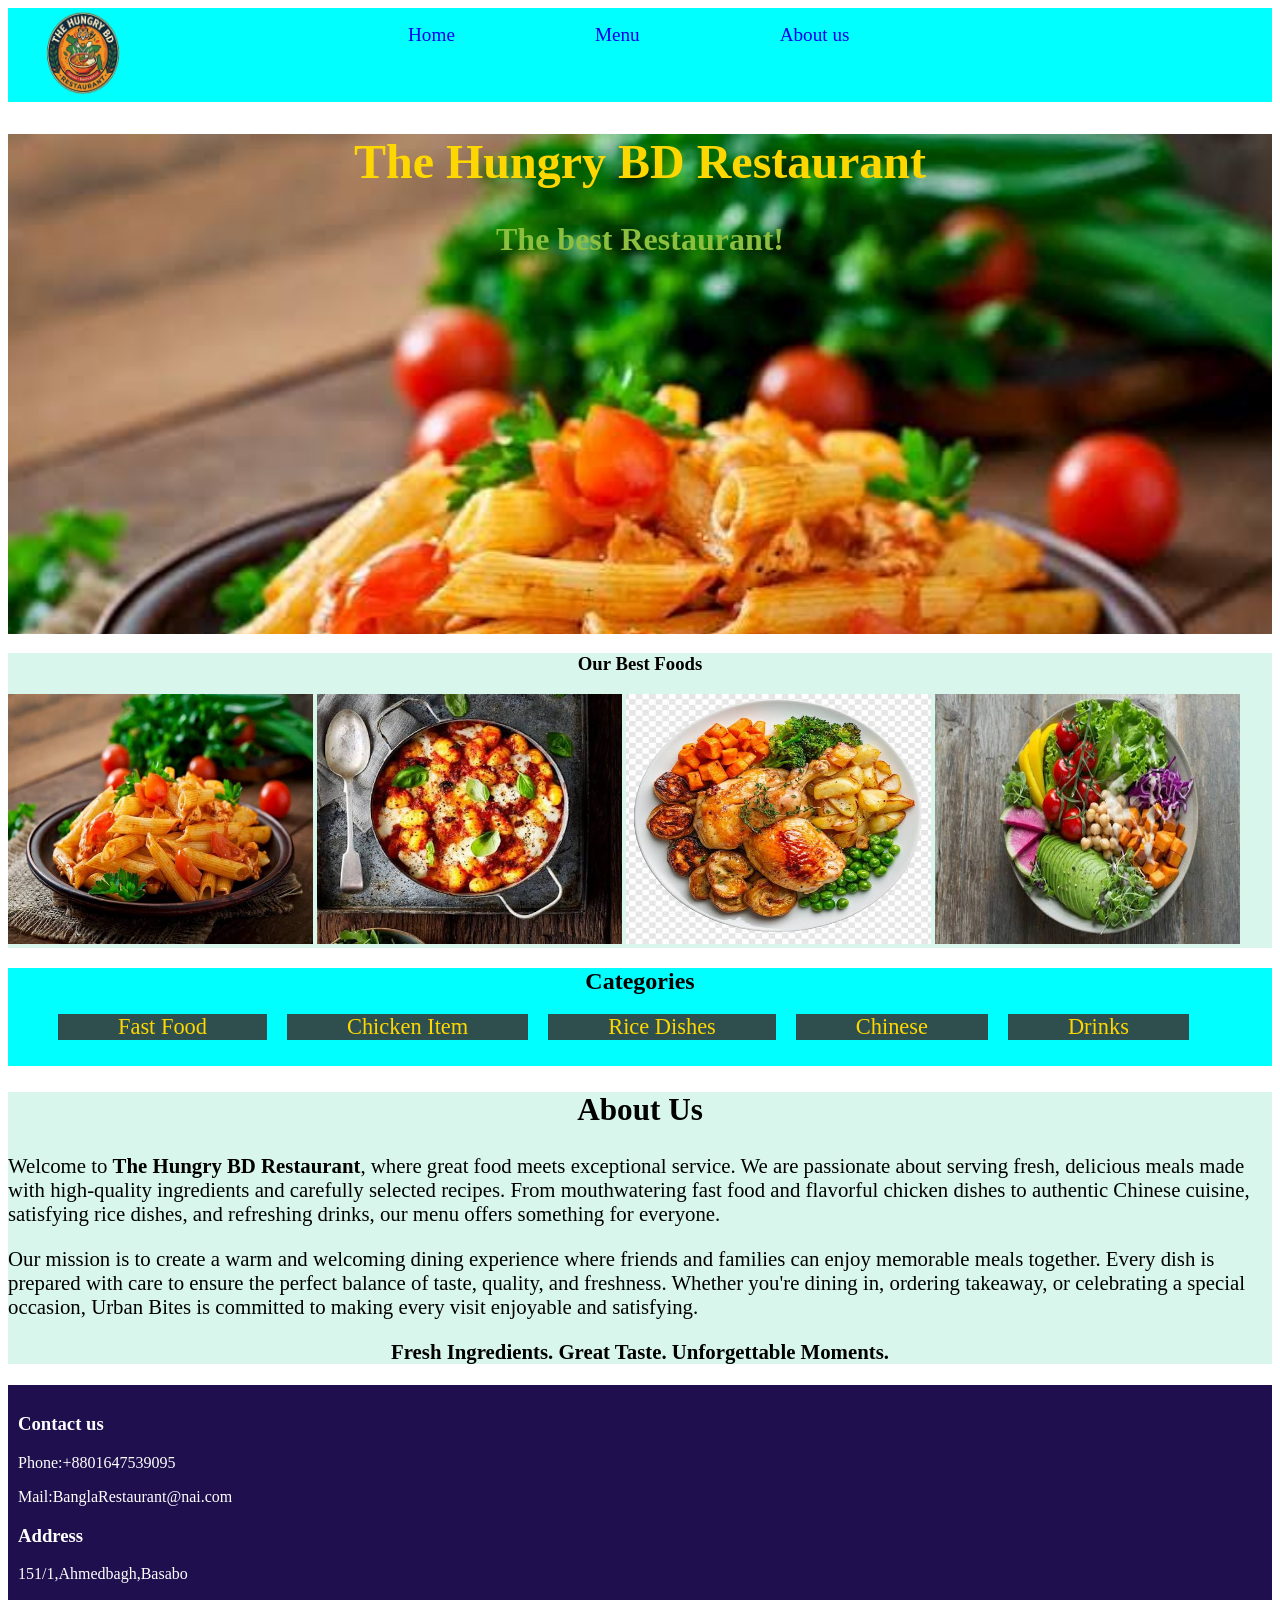
<file: index.html>
<!DOCTYPE html>
<html lang="en">
<head>
    <meta charset="UTF-8">
    <meta name="viewport" content="width=device-width, initial-scale=1.0">
    <title>The Hungry BD Restaurant</title>
    <link rel="stylesheet" href="style/styles.css">
    <link rel="stylesheet" href="style/nav.css">
    
</head>
<body>
    <nav>
        <div class="logo">
            <a href="index.html"><img src="Media/logo3.png" alt="Logo" width="150px" height="90px"></a>
        </div>
        <ul>
            <li><a href="index.html">Home</a></li>
            <li><a href="Menu.html">Menu</a></li>
            <li><a href="about.html">About us</a></li>
        </ul>
    </nav>
    <header id="header">
        <h1>The Hungry BD Restaurant</h1>
        <h3 style="text-align: center;">The best Restaurant!</h3>
    </header>
    <main>
        

        <section id="bestfood">
            <h3 style="text-align: center;">Our Best Foods</h3>
            <img src="Media/images.jpg" alt="" width="305" height="250">
            <img src="Media/images (1).jpg" alt="" width="305" height="250">
            <img src="Media/images1.jpg" alt="" width="305" height="250">
            <img src="Media/images2.jpg" alt="" width="305" height="250">
        </section>
        <section class="cat" style="background-color: aqua; padding:0px 10px 10px 10px;">
            <h1 style="text-align: center;">Categories</h1>
            <div class="cate">
                <ul>
                    <!-- <li><form action="fastfood.html" target="_self">
                        <input type="submit" value="Fast">
                    </form></li> -->
                    <li><a href="fastfood.html" class="btn">Fast Food</a></li>
                    <li><a href="chicken.html" class="btn">Chicken Item</a></li>
                    <li><a href="rice.html" class="btn">Rice Dishes</a></li>
                    <li><a href="chinese.html" class="btn">Chinese</a></li>
                    <li><a href="drinks.html" class="btn">Drinks</a></li>
                </ul>
            </div>
        </section>
        <section class="about">
            <h1>About Us</h1>
            <p>
                Welcome to <strong>The Hungry BD Restaurant</strong>, where great food meets exceptional service. We are passionate about serving fresh, delicious meals made with high-quality ingredients and carefully selected recipes. From mouthwatering fast food and flavorful chicken dishes to authentic Chinese cuisine, satisfying rice dishes, and refreshing drinks, our menu offers something for everyone.
            </p>
            <p>
                Our mission is to create a warm and welcoming dining experience where friends and families can enjoy memorable meals together. Every dish is prepared with care to ensure the perfect balance of taste, quality, and freshness. Whether you're dining in, ordering takeaway, or celebrating a special occasion, Urban Bites is committed to making every visit enjoyable and satisfying.
            </p>
            <p class="center">
                <strong>Fresh Ingredients. Great Taste. Unforgettable Moments.</strong>
            </p>
        </section>
    </main>
    <footer>
        <h3>Contact us</h3>
        <p>Phone:+8801647539095</p>
        <p>Mail:BanglaRestaurant@nai.com</p>
        <h3>Address</h3>
        <p>151/1,Ahmedbagh,Basabo</p>
    </footer>
    
</body>
</html>
</file>
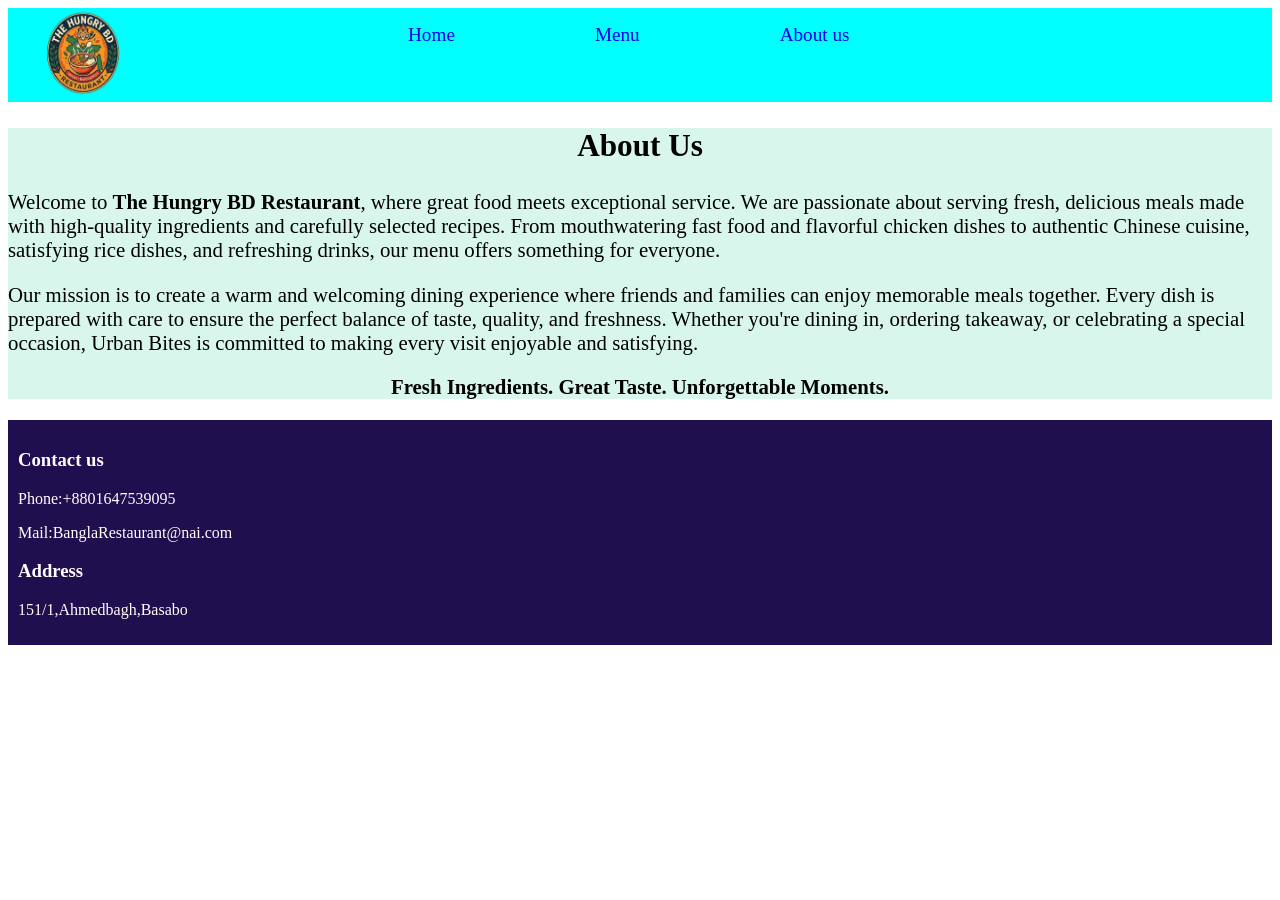
<file: about.html>
<!DOCTYPE html>
<html lang="en">
<head>
    <meta charset="UTF-8">
    <meta name="viewport" content="width=device-width, initial-scale=1.0">
    <title>Restaurant Management System</title>
    <link rel="stylesheet" href="style/styles.css">
    <link rel="stylesheet" href="style/nav.css">
    
</head>
<body>
    <nav>
        <div class="logo">
            <a href="index.html"><img src="Media/logo3.png" alt="Logo" width="150px" height="90px"></a>
        </div>
        <ul>
            <li><a href="index.html">Home</a></li>
            <li><a href="Menu.html">Menu</a></li>
            <li><a href="about.html">About us</a></li>
        </ul>
    </nav>
    <main>
        <section class="about">
            <h1>About Us</h1>
            <p>
                Welcome to <strong>The Hungry BD Restaurant</strong>, where great food meets exceptional service. We are passionate about serving fresh, delicious meals made with high-quality ingredients and carefully selected recipes. From mouthwatering fast food and flavorful chicken dishes to authentic Chinese cuisine, satisfying rice dishes, and refreshing drinks, our menu offers something for everyone.
            </p>
            <p>
                Our mission is to create a warm and welcoming dining experience where friends and families can enjoy memorable meals together. Every dish is prepared with care to ensure the perfect balance of taste, quality, and freshness. Whether you're dining in, ordering takeaway, or celebrating a special occasion, Urban Bites is committed to making every visit enjoyable and satisfying.
            </p>
            <p class="center">
                <strong>Fresh Ingredients. Great Taste. Unforgettable Moments.</strong>
            </p>
        </section>
    </main>
    <footer>
        <h3>Contact us</h3>
        <p>Phone:+8801647539095</p>
        <p>Mail:BanglaRestaurant@nai.com</p>
        <h3>Address</h3>
        <p>151/1,Ahmedbagh,Basabo</p>
    </footer>
    
</body>
</html>
</file>
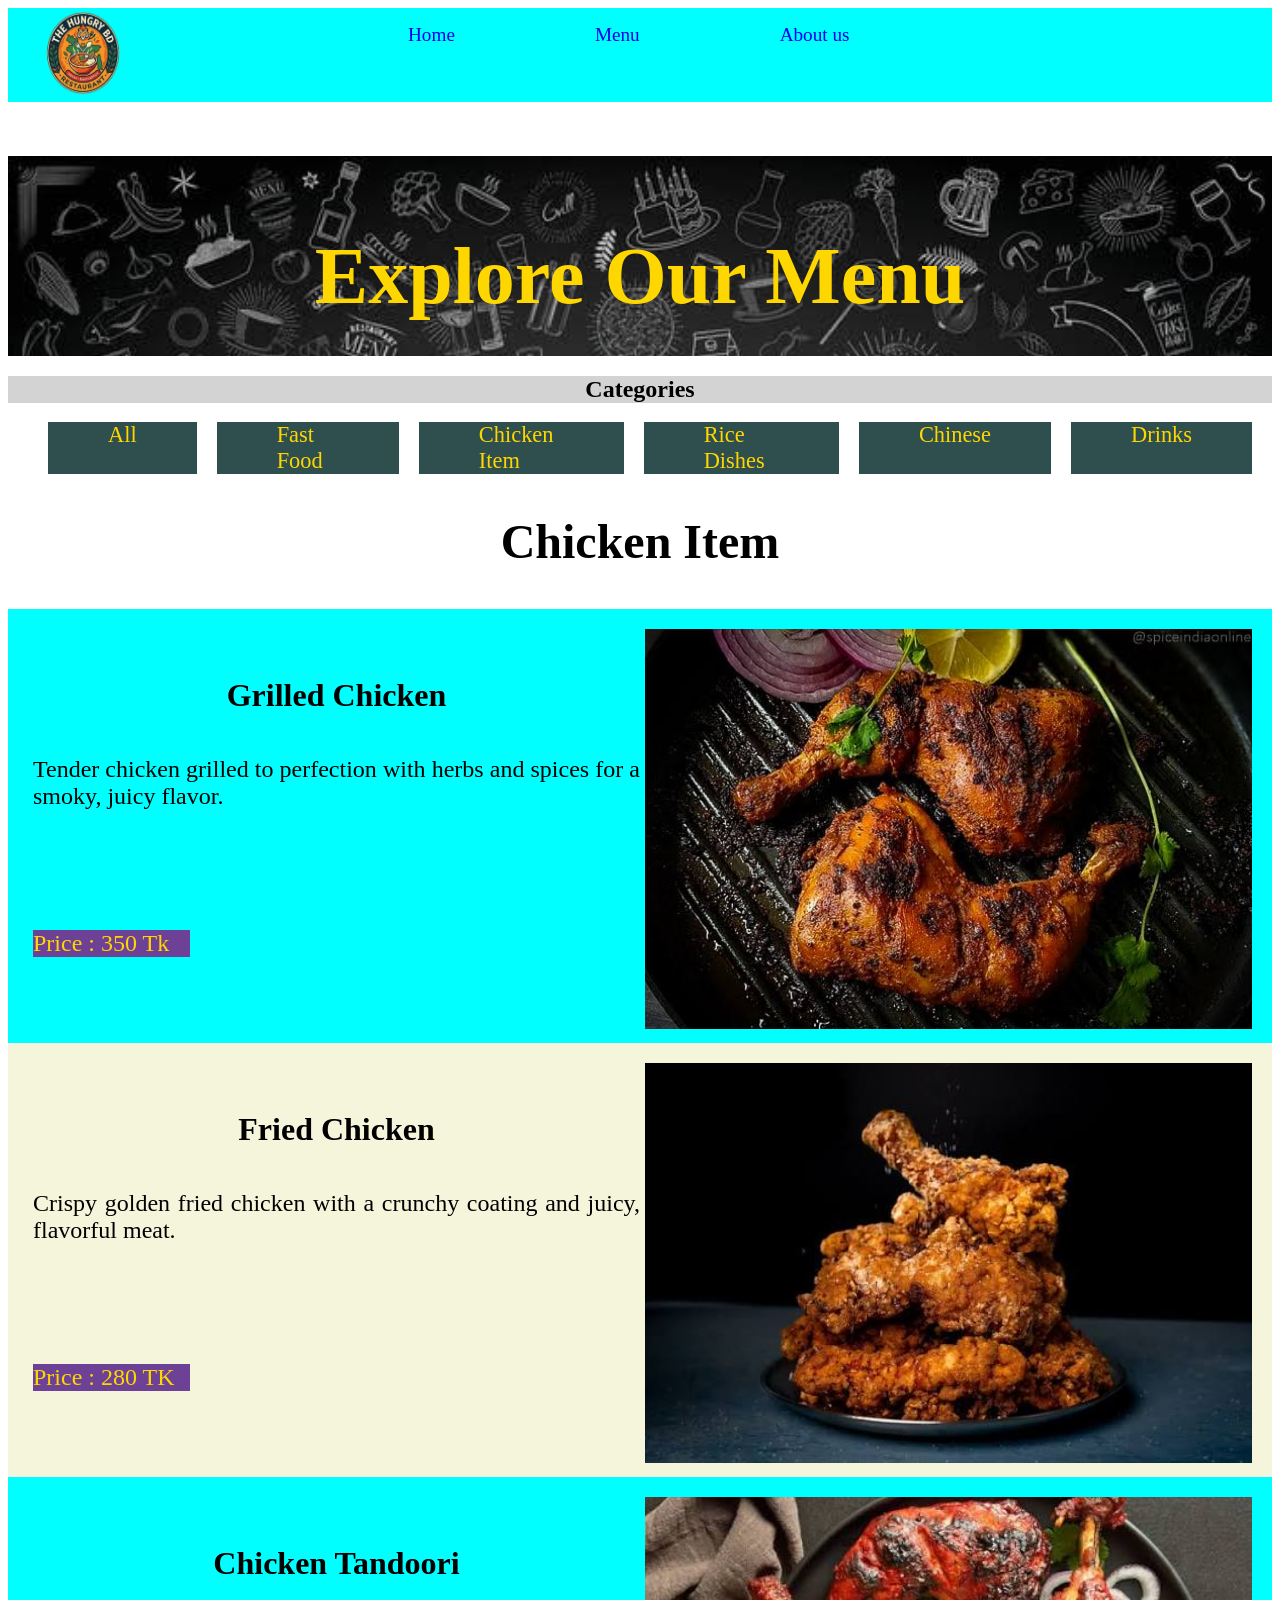
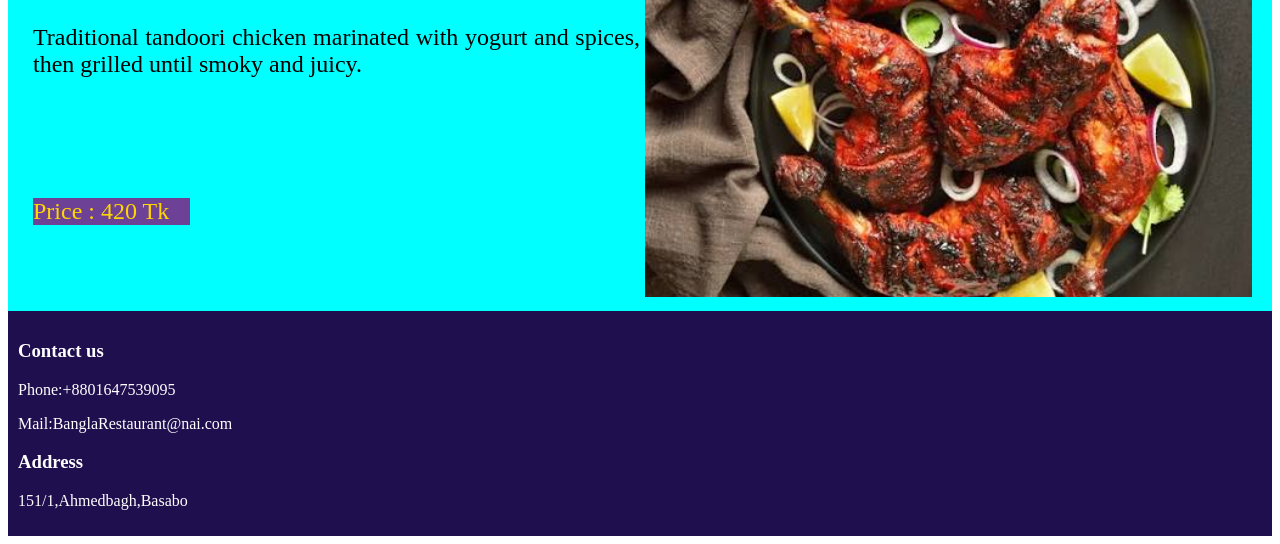
<file: chicken.html>
<!DOCTYPE html>
<html lang="en">
<head>
    <meta charset="UTF-8">
    <meta name="viewport" content="width=device-width, initial-scale=1.0">
    <title>Fast Food</title>
    <link rel="stylesheet" href="style/nav.css">
    <link rel="stylesheet" href="style/styles.css">
</head>
<body>
    <nav>
        <div class="logo">
            <a href="index.html"><img src="Media/logo3.png" alt="Logo" width="150px" height="90px"></a>
        </div>
        <ul>
            <li><a href="index.html">Home</a></li>
            <li><a href="Menu.html">Menu</a></li>
            <li><a href="about.html">About us</a></li>
        </ul>
    </nav>
    <header class="menuH">
        <h1 style="text-align: center;">Explore Our Menu</h1>
    </header>
    <main>
        <section class="cat">
            <h2>Categories</h2>
            <div class="cate">
                <ul>
                    <!-- <li><form action="fastfood.html" target="_self">
                        <input type="button" value="Fast">
                    </form></li> -->
                    <li><a href="Menu.html" class="btn">All</a></li>
                    <li><a href="fastfood.html" class="btn">Fast Food</a></li>
                    <li><a href="chicken.html" class="btn">Chicken Item</a></li>
                    <li><a href="rice.html" class="btn">Rice Dishes</a></li>
                    <li><a href="chinese.html" class="btn">Chinese</a></li>
                    <li><a href="drinks.html" class="btn">Drinks</a></li>
                </ul>
            </div>
        </section>
        
        <section>
            <h2 class="ff">Chicken Item</h2>
        </section>
        <section class="p1">
            <div class="pd1">
                <h4>Grilled Chicken</h4>
                <p>Tender chicken grilled to perfection with herbs and spices for a smoky, juicy flavor.</p>
                <p class="pp">Price : 350 Tk</p>
            </div>
            <div class="pdi">
                <img src="Media/Grilled Chicken.jpg" alt="Grilled Chicken" width="30%" height="200px">
            </div>
        </section>
        <section class="b1">
            <div class="pd1">
                <h4>Fried Chicken</h4>
                <p>Crispy golden fried chicken with a crunchy coating and juicy, flavorful meat.</p>
                <p class="pp">Price : 280 TK</p>
            </div>
            <div class="pdi">
                <img src="Media/Fried Chicken.jpg" alt="Fried Chicken" width="30%" height="200px">
            </div>
        </section>
        <section class="p1">
            <div class="pd1">
                <h4>Chicken Tandoori</h4>
                <p>Traditional tandoori chicken marinated with yogurt and spices, then grilled until smoky and juicy.</p>
                <p class="pp">Price : 420 Tk</p>
            </div>
            <div class="pdi">
                <img src="Media/Chicken Tandoori.jpg" alt="Chicken Tandoori" width="30%" height="200px">
            </div>
        </section>
        
    </main>
    <footer>
        <h3>Contact us</h3>
        <p>Phone:+8801647539095</p>
        <p>Mail:BanglaRestaurant@nai.com</p>
        <h3>Address</h3>
        <p>151/1,Ahmedbagh,Basabo</p>
    </footer>
    
</body>
</html>
</file>
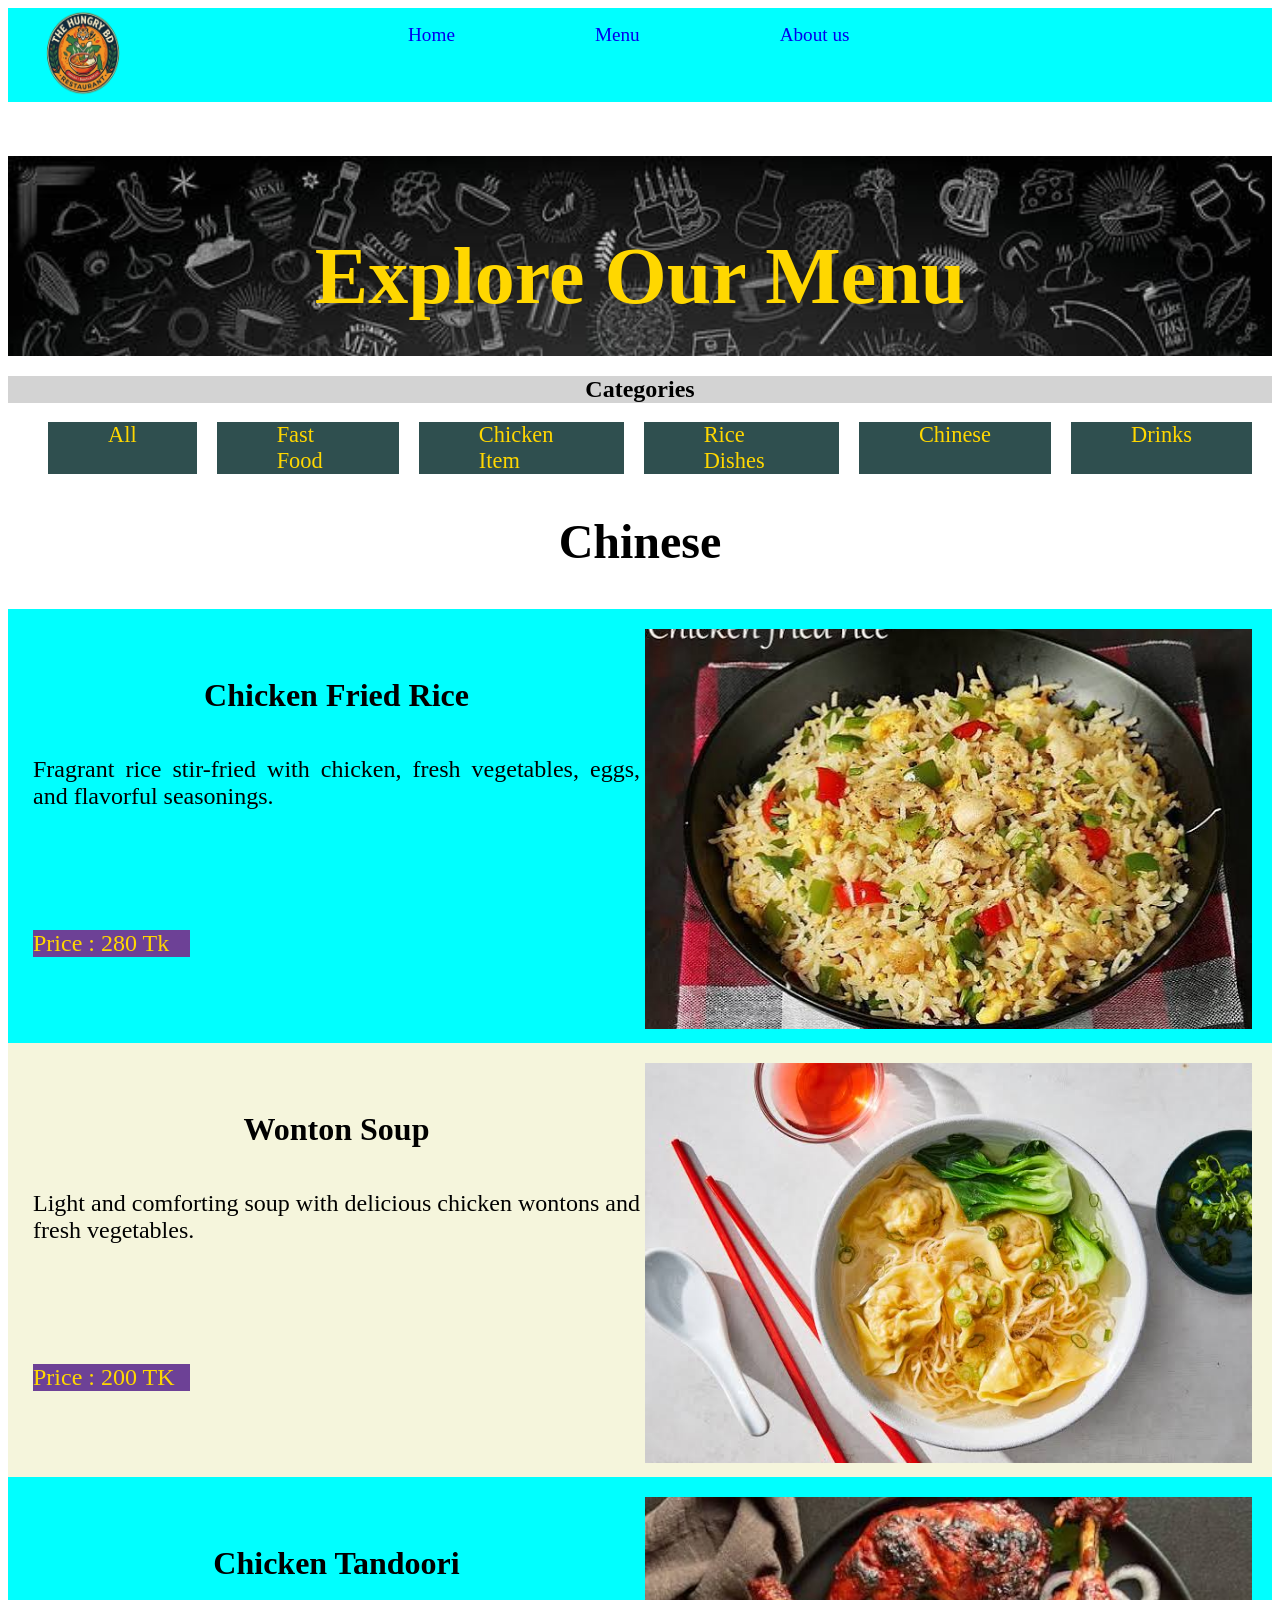
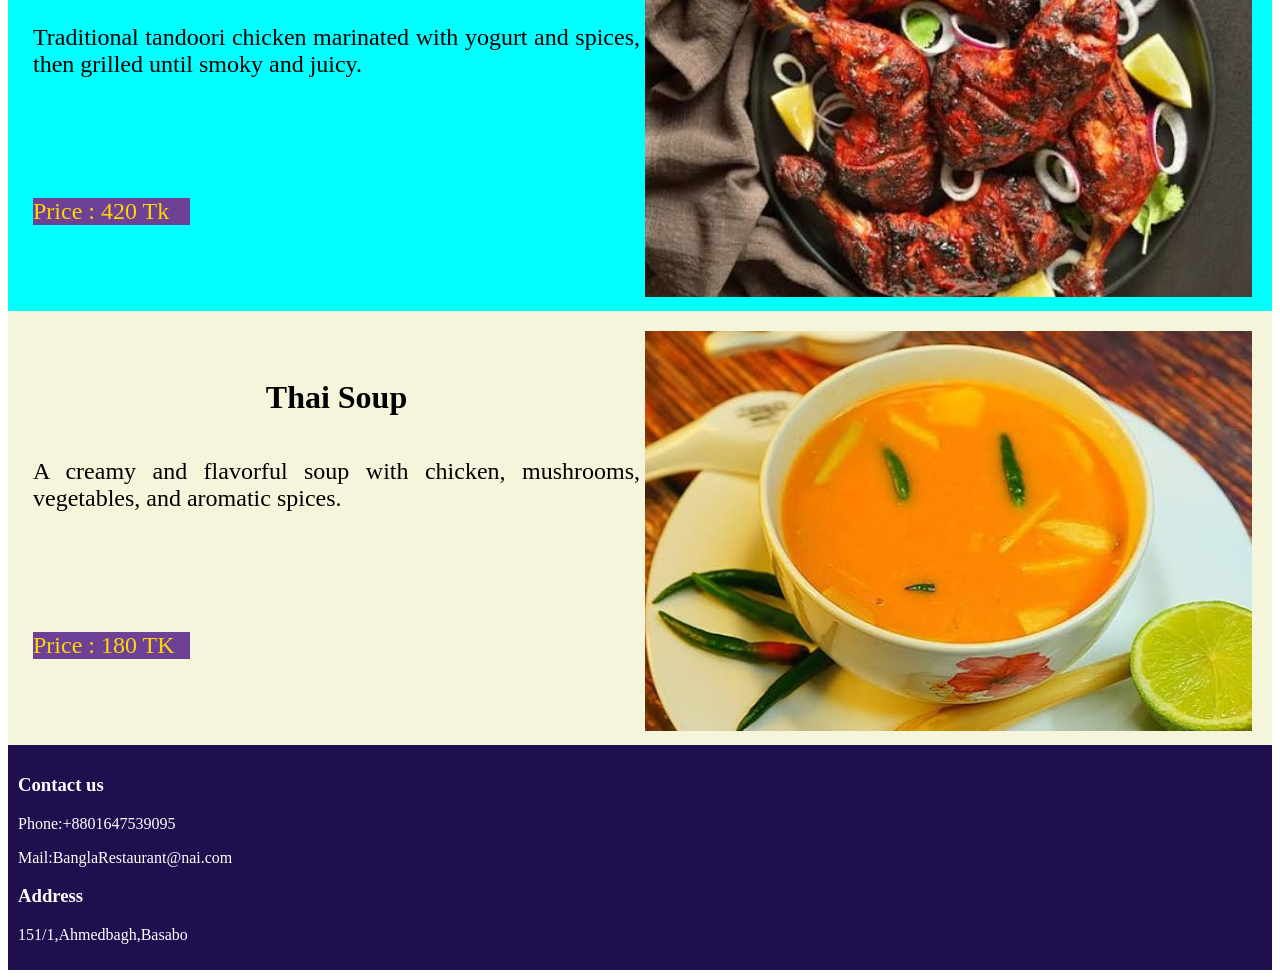
<file: chinese.html>
<!DOCTYPE html>
<html lang="en">
<head>
    <meta charset="UTF-8">
    <meta name="viewport" content="width=device-width, initial-scale=1.0">
    <title>Fast Food</title>
    <link rel="stylesheet" href="style/nav.css">
    <link rel="stylesheet" href="style/styles.css">
</head>
<body>
    <nav>
        <div class="logo">
            <a href="index.html"><img src="Media/logo3.png" alt="Logo" width="150px" height="90px"></a>
        </div>
        <ul>
            <li><a href="index.html">Home</a></li>
            <li><a href="Menu.html">Menu</a></li>
            <li><a href="about.html">About us</a></li>
        </ul>
    </nav>
    <header class="menuH">
        <h1 style="text-align: center;">Explore Our Menu</h1>
    </header>
    <main>
        <section class="cat">
            <h2>Categories</h2>
            <div class="cate">
                <ul>
                    <!-- <li><form action="fastfood.html" target="_self">
                        <input type="button" value="Fast">
                    </form></li> -->
                    <li><a href="Menu.html" class="btn">All</a></li>
                    <li><a href="fastfood.html" class="btn">Fast Food</a></li>
                    <li><a href="chicken.html" class="btn">Chicken Item</a></li>
                    <li><a href="rice.html" class="btn">Rice Dishes</a></li>
                    <li><a href="chinese.html" class="btn">Chinese</a></li>
                    <li><a href="drinks.html" class="btn">Drinks</a></li>
                </ul>
            </div>
        </section>
        <section>
            <h2 class="ff">Chinese</h2>
        </section>
        <section class="p1">
            <div class="pd1">
                <h4>Chicken Fried Rice</h4>
                <p>Fragrant rice stir-fried with chicken, fresh vegetables, eggs, and flavorful seasonings.</p>
                <p class="pp">Price : 280 Tk</p>
            </div>
            <div class="pdi">
                <img src="Media/Chicken Fried Rice.jpg" alt="Chicken Fried Rice" width="30%" height="200px">
            </div>
        </section>
        <section class="b1">
            <div class="pd1">
                <h4>Wonton Soup</h4>
                <p>
                    Light and comforting soup with delicious chicken wontons and fresh vegetables.
                </p>
                <p class="pp">Price : 200 TK</p>
            </div>
            <div class="pdi">
                <img src="Media/Wonton Soup.jpg" alt="Wonton Soup" width="30%" height="200px">
            </div>
        </section>
        <section class="p1">
            <div class="pd1">
                <h4>Chicken Tandoori</h4>
                <p>Traditional tandoori chicken marinated with yogurt and spices, then grilled until smoky and juicy.</p>
                <p class="pp">Price : 420 Tk</p>
            </div>
            <div class="pdi">
                <img src="Media/Chicken Tandoori.jpg" alt="Chicken Tandoori" width="30%" height="200px">
            </div>
        </section>
        <section class="b1">
            <div class="pd1">
                <h4>Thai Soup</h4>
                <p>
                    A creamy and flavorful soup with chicken, mushrooms, vegetables, and aromatic spices.
                </p>
                <p class="pp">Price : 180 TK</p>
            </div>
            <div class="pdi">
                <img src="Media/Thai Soup.jpg" alt="Thai Soup" width="30%" height="200px">
            </div>
        </section>
    </main>
    <footer>
        <h3>Contact us</h3>
        <p>Phone:+8801647539095</p>
        <p>Mail:BanglaRestaurant@nai.com</p>
        <h3>Address</h3>
        <p>151/1,Ahmedbagh,Basabo</p>
    </footer>
    
</body>
</html>
</file>
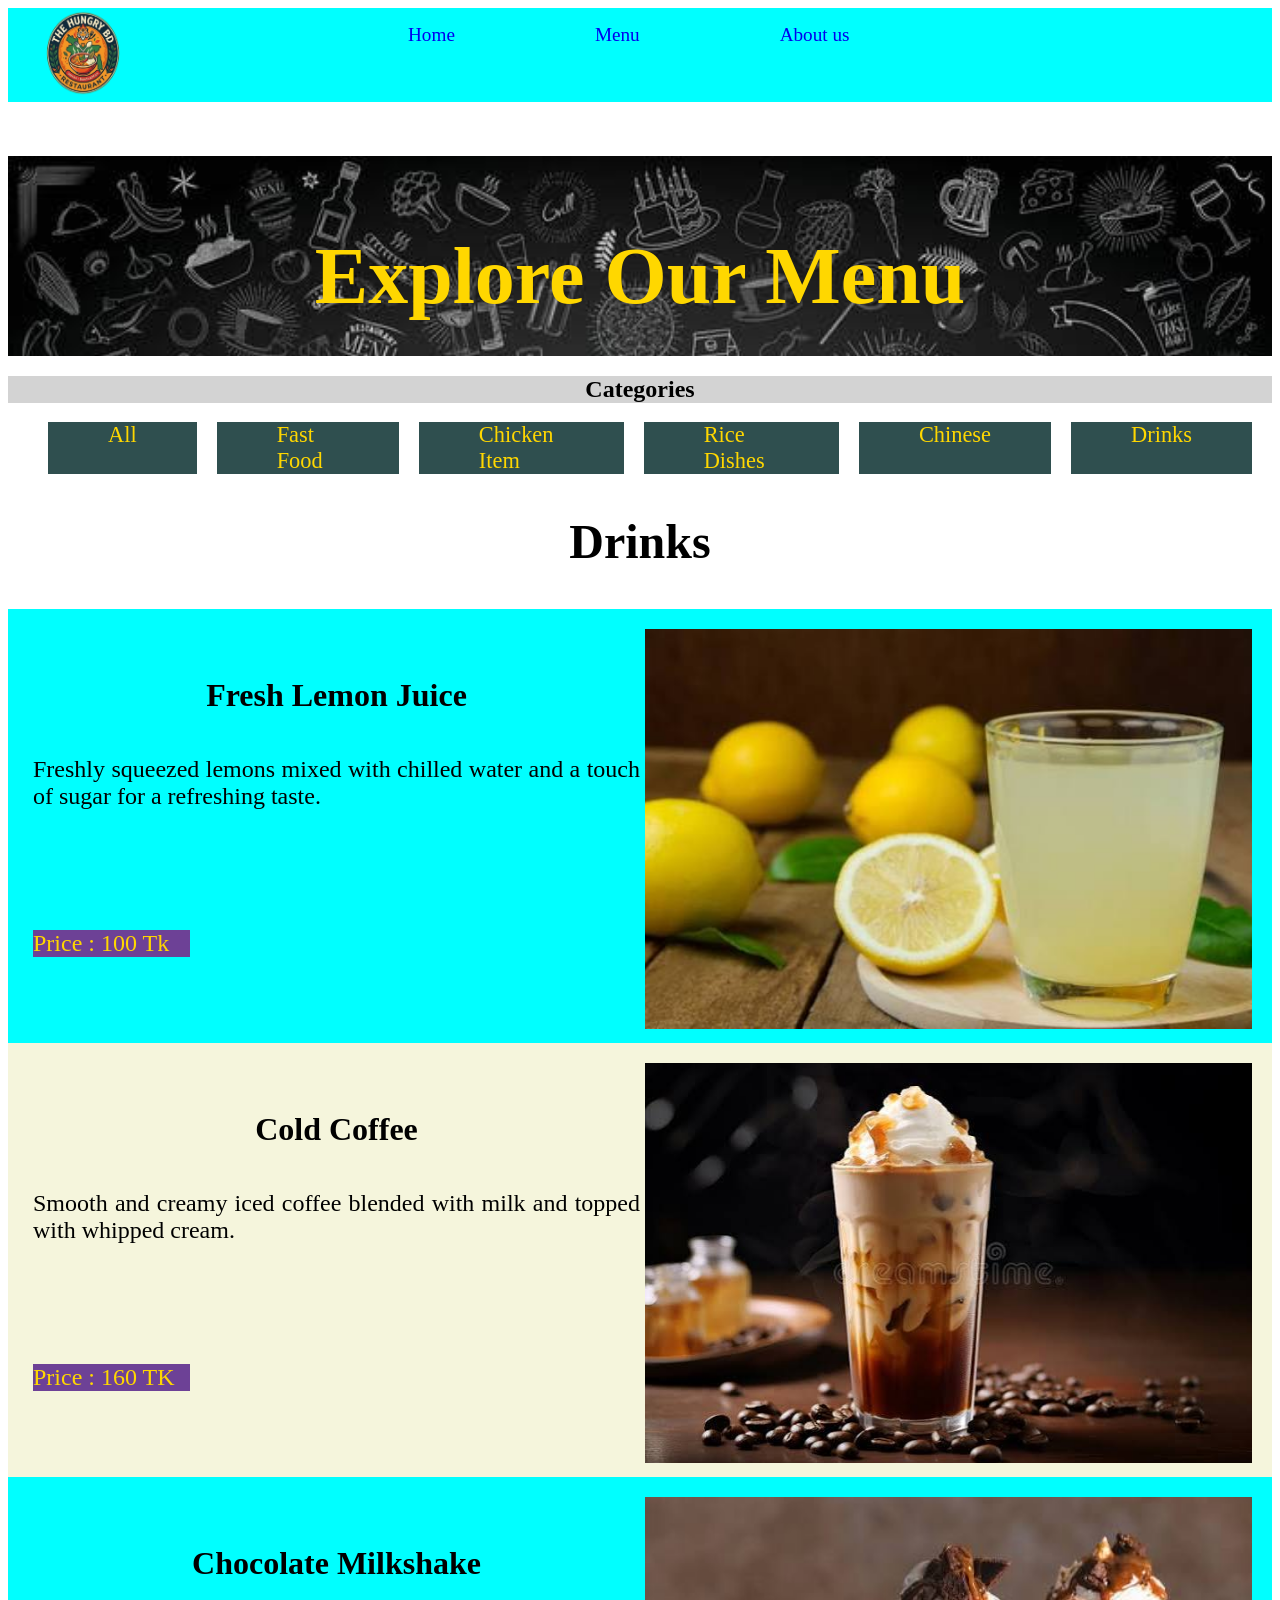
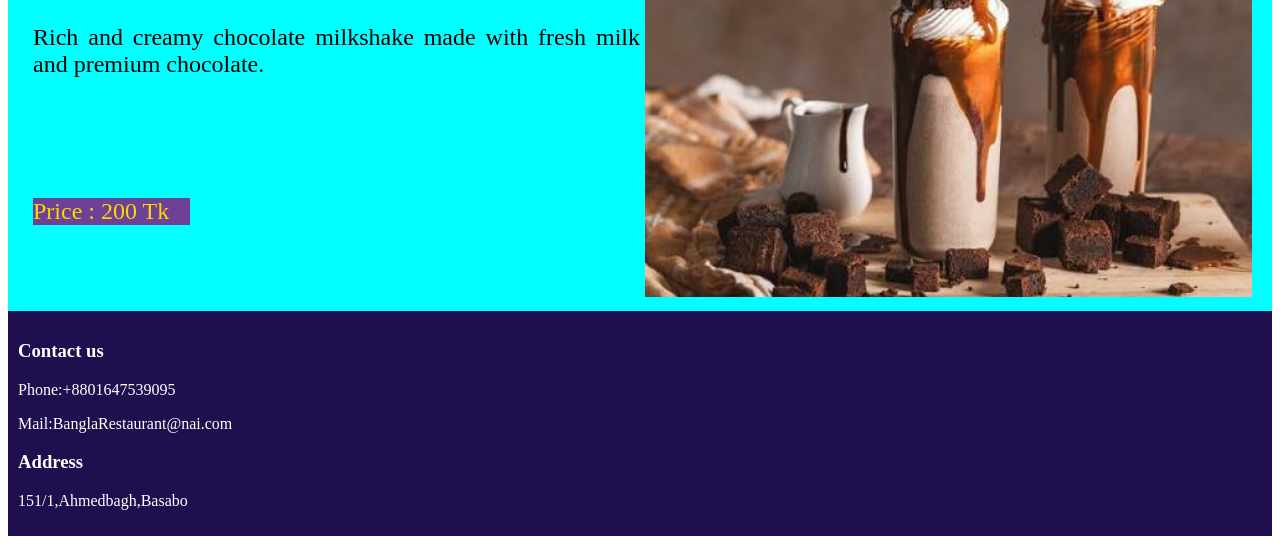
<file: drinks.html>
<!DOCTYPE html>
<html lang="en">
<head>
    <meta charset="UTF-8">
    <meta name="viewport" content="width=device-width, initial-scale=1.0">
    <title>Fast Food</title>
    <link rel="stylesheet" href="style/nav.css">
    <link rel="stylesheet" href="style/styles.css">
</head>
<body>
    <nav>
        <div class="logo">
            <a href="index.html"><img src="Media/logo3.png" alt="Logo" width="150px" height="90px"></a>
        </div>
        <ul>
            <li><a href="index.html">Home</a></li>
            <li><a href="Menu.html">Menu</a></li>
            <li><a href="about.html">About us</a></li>
        </ul>
    </nav>
    <header class="menuH">
        <h1 style="text-align: center;">Explore Our Menu</h1>
    </header>
    <main>
        <section class="cat">
            <h2>Categories</h2>
            <div class="cate">
                <ul>
                    <!-- <li><form action="fastfood.html" target="_self">
                        <input type="button" value="Fast">
                    </form></li> -->
                    <li><a href="Menu.html" class="btn">All</a></li>
                    <li><a href="fastfood.html" class="btn">Fast Food</a></li>
                    <li><a href="chicken.html" class="btn">Chicken Item</a></li>
                    <li><a href="rice.html" class="btn">Rice Dishes</a></li>
                    <li><a href="chinese.html" class="btn">Chinese</a></li>
                    <li><a href="drinks.html" class="btn">Drinks</a></li>
                </ul>
            </div>
        </section>
        <section>
            <h2 class="ff">Drinks</h2>
        </section>
        <section class="p1">
            <div class="pd1">
                <h4>Fresh Lemon Juice</h4>
                <p>
                    Freshly squeezed lemons mixed with chilled water and a touch of sugar for a refreshing taste.
                </p>
                <p class="pp">Price : 100 Tk</p>
            </div>
            <div class="pdi">
                <img src="Media/Fresh Lemon Juice.jpg" alt="Fresh Lemon Juice" width="30%" height="200px">
            </div>
        </section>
        <section class="b1">
            <div class="pd1">
                <h4>Cold Coffee</h4>
                <p>
                    Smooth and creamy iced coffee blended with milk and topped with whipped cream.
                </p>
                <p class="pp">Price : 160 TK</p>
            </div>
            <div class="pdi">
                <img src="Media/Cold Coffee.jpg" alt="Cold Coffee" width="30%" height="200px">
            </div>
        </section>
        <section class="p1">
            <div class="pd1">
                <h4>Chocolate Milkshake</h4>
                <p>
                    Rich and creamy chocolate milkshake made with fresh milk and premium chocolate.
                </p>
                <p class="pp">Price : 200 Tk</p>
            </div>
            <div class="pdi">
                <img src="Media/Chocolate Milkshake.jpg" alt="Chocolate Milkshake" width="30%" height="200px">
            </div>
        </section>
    </main>
    <footer>
        <h3>Contact us</h3>
        <p>Phone:+8801647539095</p>
        <p>Mail:BanglaRestaurant@nai.com</p>
        <h3>Address</h3>
        <p>151/1,Ahmedbagh,Basabo</p>
    </footer>
    
</body>
</html>
</file>
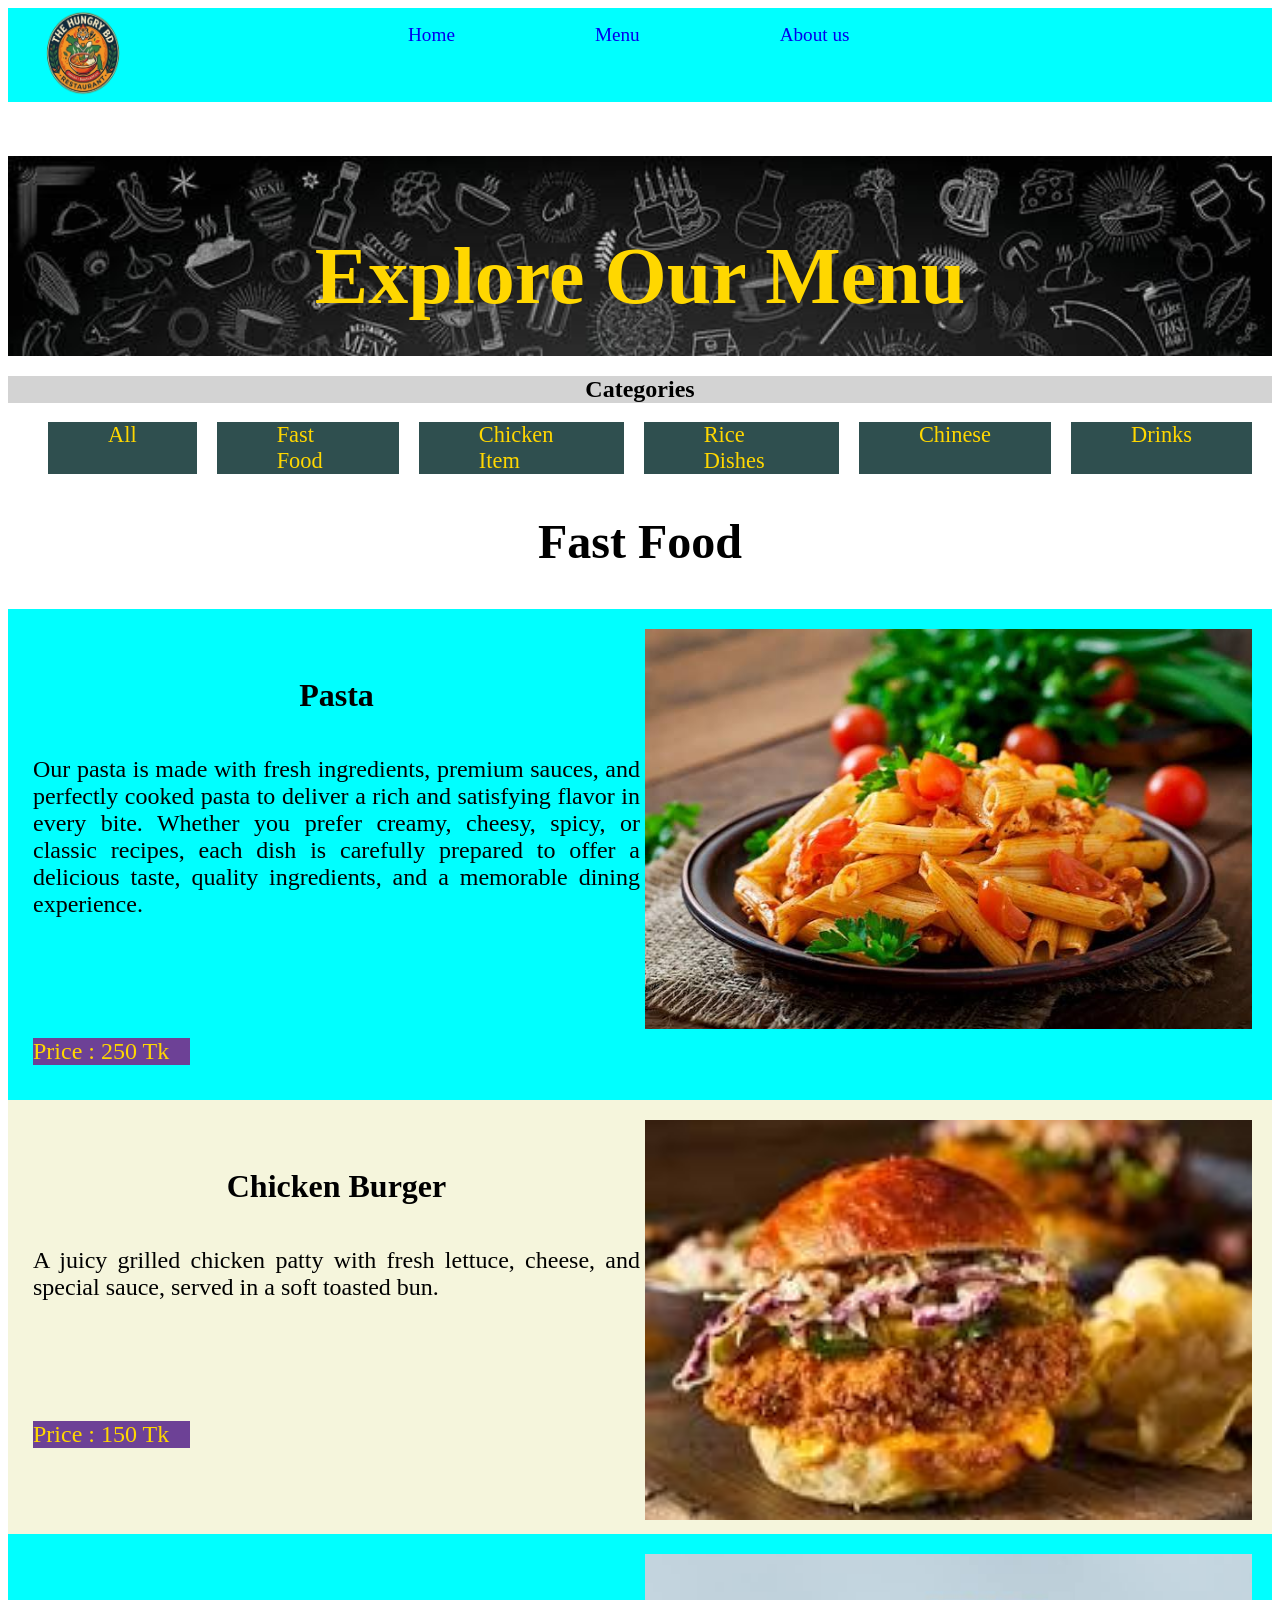
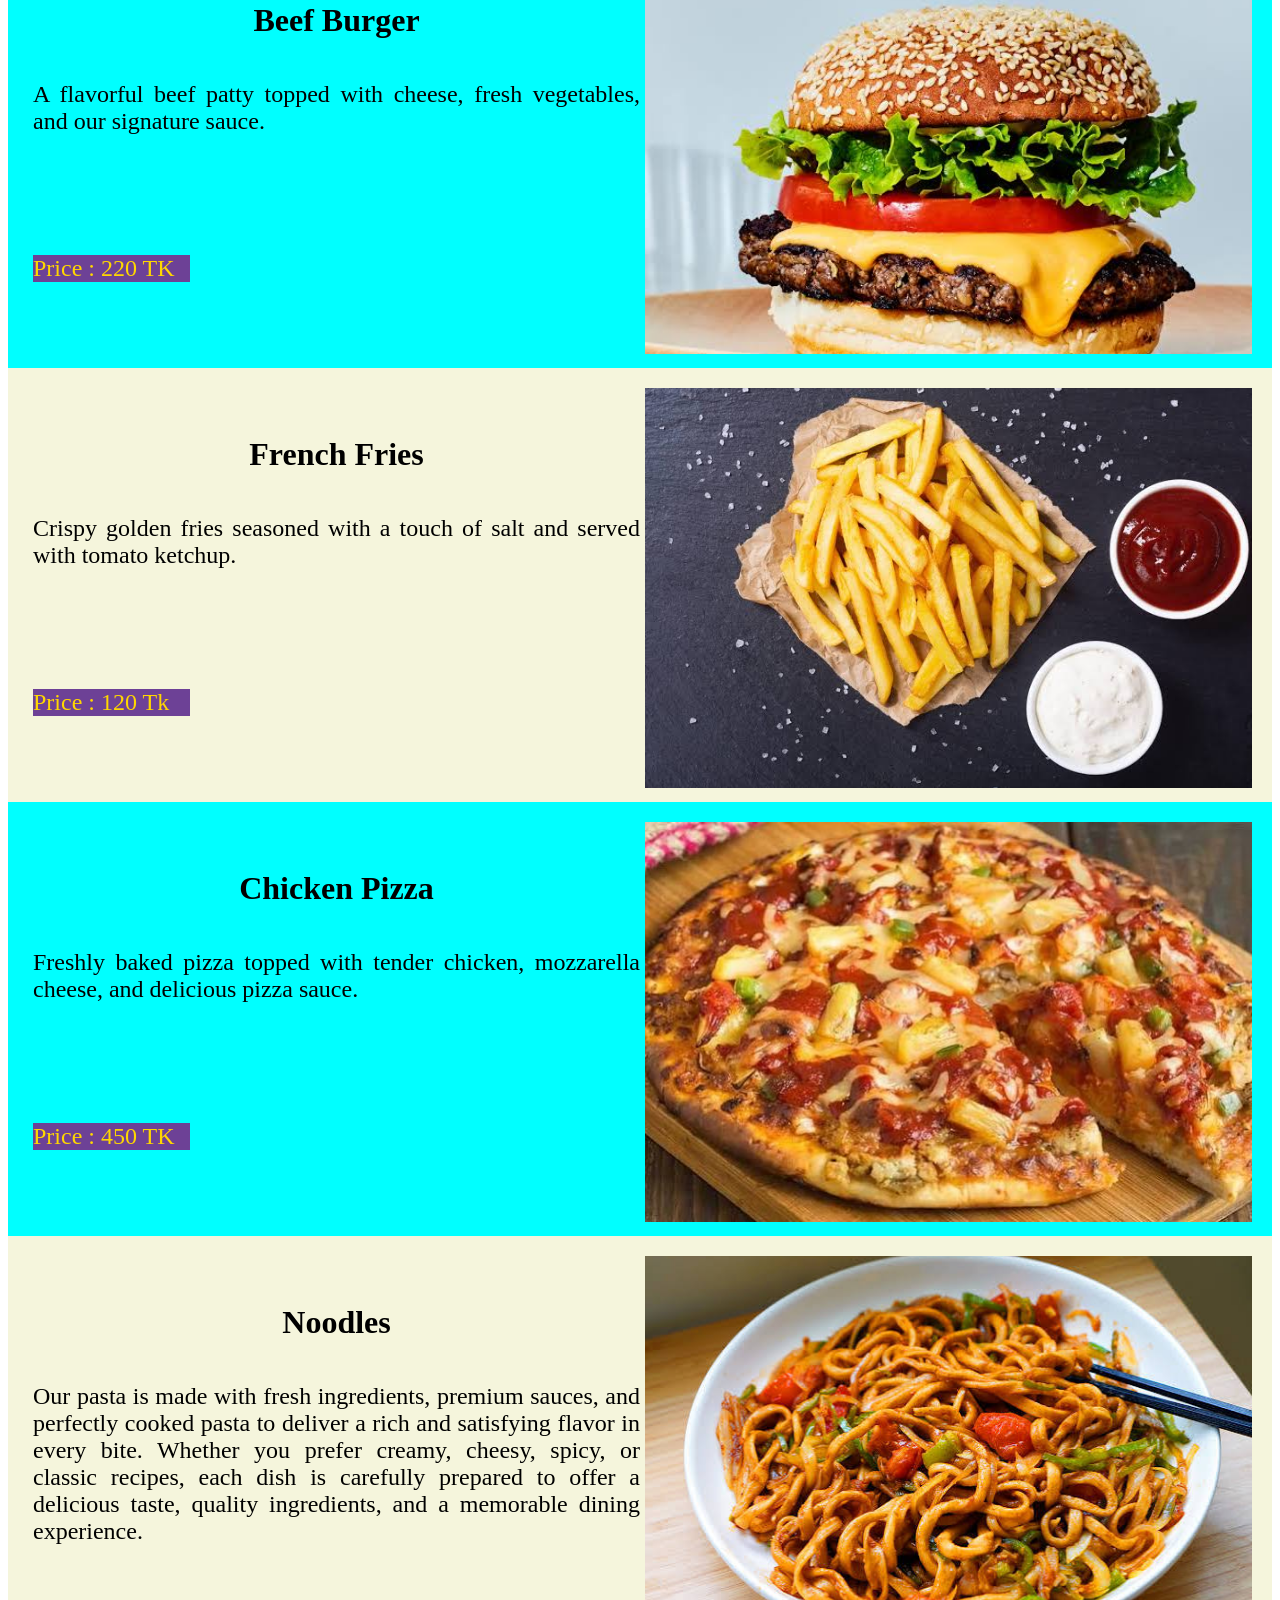
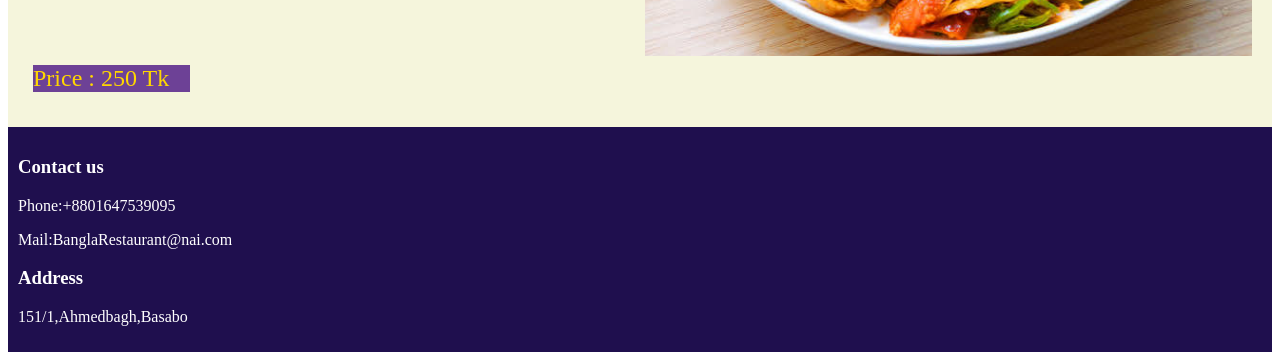
<file: fastfood.html>
<!DOCTYPE html>
<html lang="en">
<head>
    <meta charset="UTF-8">
    <meta name="viewport" content="width=device-width, initial-scale=1.0">
    <title>Fast Food</title>
    <link rel="stylesheet" href="style/nav.css">
    <link rel="stylesheet" href="style/styles.css">
</head>
<body>
    <nav>
        <div class="logo">
            <a href="index.html"><img src="Media/logo3.png" alt="Logo" width="150px" height="90px"></a>
        </div>
        <ul>
            <li><a href="index.html">Home</a></li>
            <li><a href="Menu.html">Menu</a></li>
            <li><a href="about.html">About us</a></li>
        </ul>
    </nav>
    <header class="menuH">
        <h1 style="text-align: center;">Explore Our Menu</h1>
    </header>
    <main>
        <section class="cat">
            <h2>Categories</h2>
            <div class="cate">
                <ul>
                    <!-- <li><form action="fastfood.html" target="_self">
                        <input type="button" value="Fast">
                    </form></li> -->
                    <li><a href="Menu.html" class="btn">All</a></li>
                    <li><a href="fastfood.html" class="btn">Fast Food</a></li>
                    <li><a href="chicken.html" class="btn">Chicken Item</a></li>
                    <li><a href="rice.html" class="btn">Rice Dishes</a></li>
                    <li><a href="chinese.html" class="btn">Chinese</a></li>
                    <li><a href="drinks.html" class="btn">Drinks</a></li>
                </ul>
            </div>
        </section>
        <section>
            <h2 class="ff">Fast Food</h2>
        </section>
        <section class="p1">
            <div class="pd1">
                <h4>Pasta</h4>
                <p>Our pasta is made with fresh ingredients, premium sauces, and perfectly cooked pasta to deliver a rich and satisfying flavor in every bite. Whether you prefer creamy, cheesy, spicy, or classic recipes, each dish is carefully prepared to offer a delicious taste, quality ingredients, and a memorable dining experience.
                </p>
                <p class="pp">Price : 250 Tk</p>
            </div>
            <div class="pdi">
                <img src="Media/images.jpg" alt="Pasta" width="30%" height="200px">
            </div>
        </section>
        <section class="b1">
            <div class="pd1">
                <h4>Chicken Burger</h4>
                <p>A juicy grilled chicken patty with fresh lettuce, cheese, and special sauce, served in a soft toasted bun.
                </p>
                <p class="pp">Price : 150 Tk</p>
            </div>
            <div class="pdi">
                <img src="Media/ChicBurg.jpg" alt="Chicken Burger" width="30%" height="200px">
            </div>
        </section>
        <section class="p1">
            <div class="pd1">
                <h4>Beef Burger</h4>
                <p>
                    A flavorful beef patty topped with cheese, fresh vegetables, and our signature sauce.
                </p>
                <p class="pp">Price : 220 TK</p>
            </div>
            <div class="pdi">
                <img src="Media/burger.jpg" alt="Beef Burger" width="30%" height="200px">
            </div>
        </section>
        <section class="b1">
            <div class="pd1">
                <h4>French Fries</h4>
                <p>
                    Crispy golden fries seasoned with a touch of salt and served with tomato ketchup.
                </p>
                <p class="pp">Price : 120 Tk</p>
            </div>
            <div class="pdi">
                <img src="Media/French Fries.jpg" alt="French Fries" width="30%" height="200px">
            </div>
        </section>
        <section class="p1">
            <div class="pd1">
                <h4>Chicken Pizza</h4>
                <p>
                    Freshly baked pizza topped with tender chicken, mozzarella cheese, and delicious pizza sauce.
                </p>
                <p class="pp">Price : 450 TK</p>
            </div>
            <div class="pdi">
                <img src="Media/Chicken Pizza.jpg" alt="Chicken Pizza" width="30%" height="200px">
            </div>
        </section>
        <section class="b1">
            <div class="pd1">
                <h4>Noodles</h4>
                <p>Our pasta is made with fresh ingredients, premium sauces, and perfectly cooked pasta to deliver a rich and satisfying flavor in every bite. Whether you prefer creamy, cheesy, spicy, or classic recipes, each dish is carefully prepared to offer a delicious taste, quality ingredients, and a memorable dining experience.
                </p>
                <p class="pp">Price : 250 Tk</p>
            </div>
            <div class="pdi">
                <img src="Media/Noodles.jpg" alt="Pasta" width="30%" height="200px">
            </div>
        </section>
    </main>
    <footer>
        <h3>Contact us</h3>
        <p>Phone:+8801647539095</p>
        <p>Mail:BanglaRestaurant@nai.com</p>
        <h3>Address</h3>
        <p>151/1,Ahmedbagh,Basabo</p>
    </footer>
    
</body>
</html>
</file>
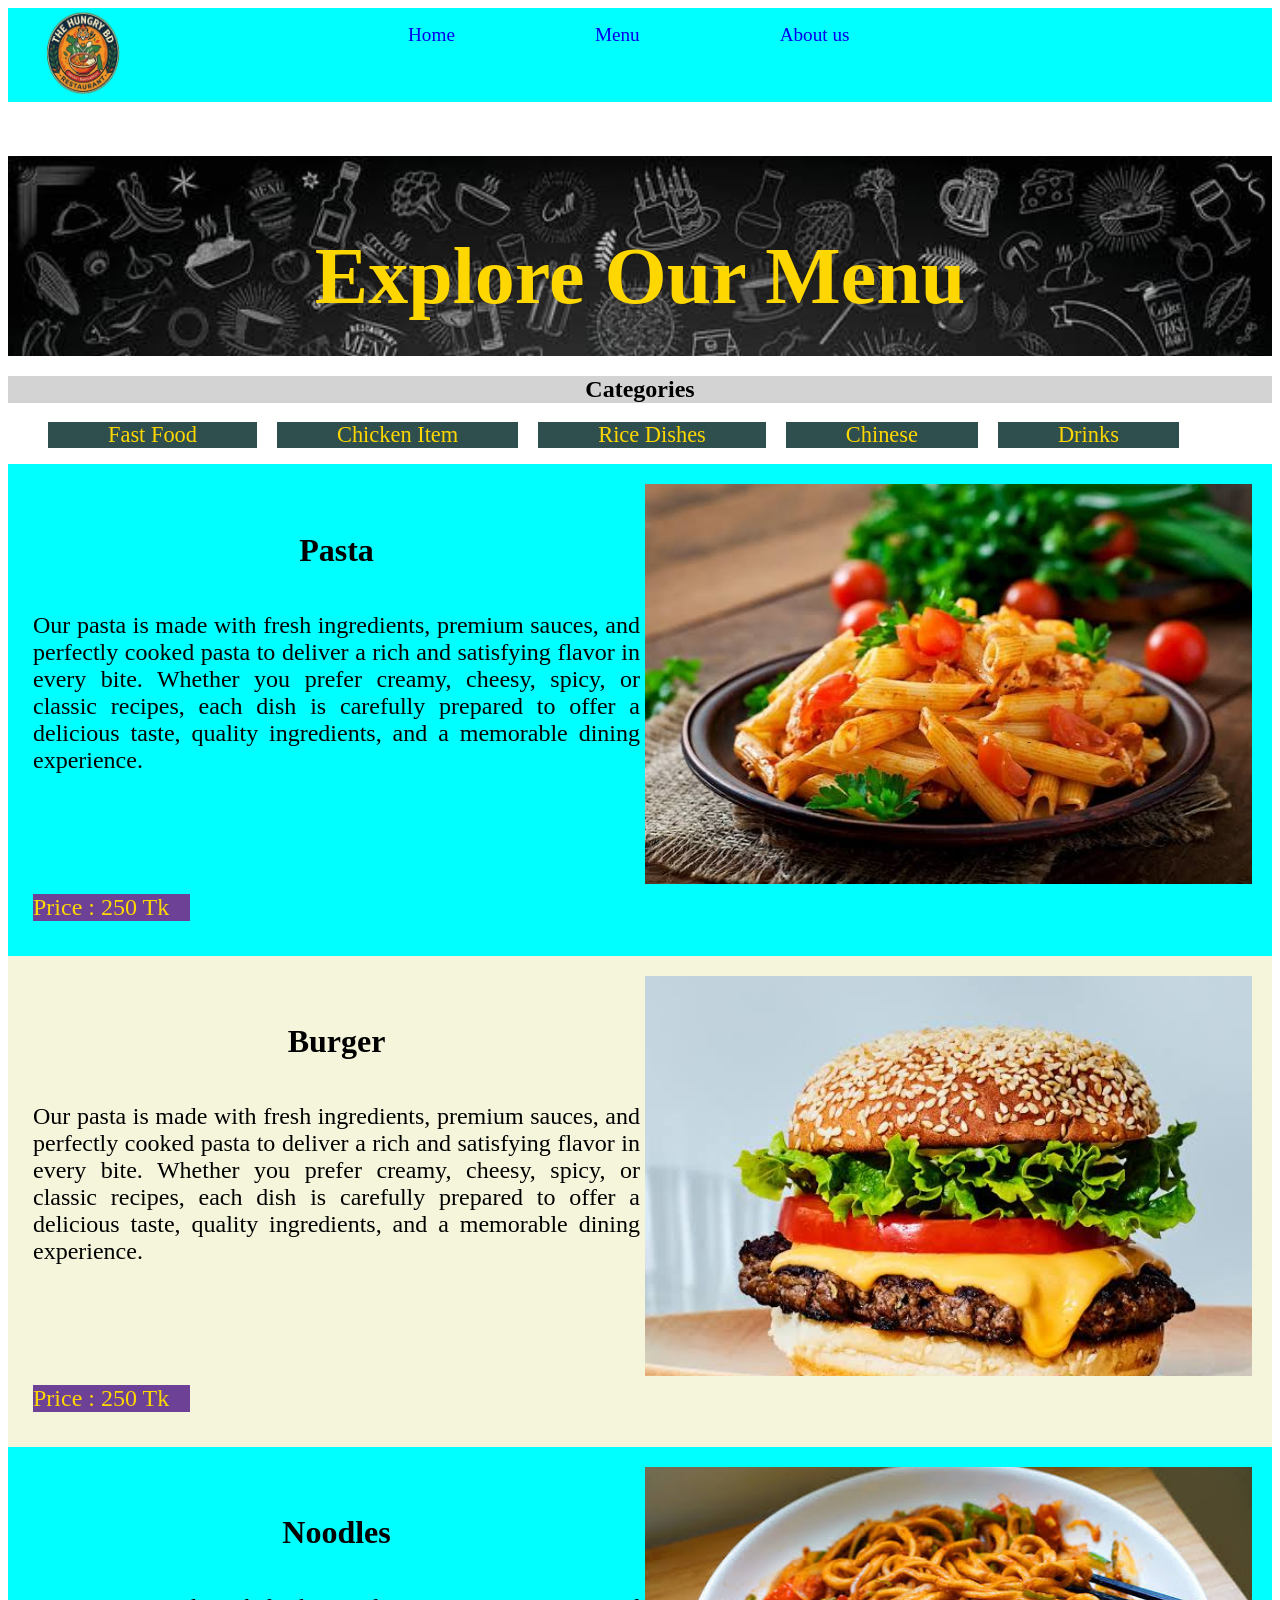
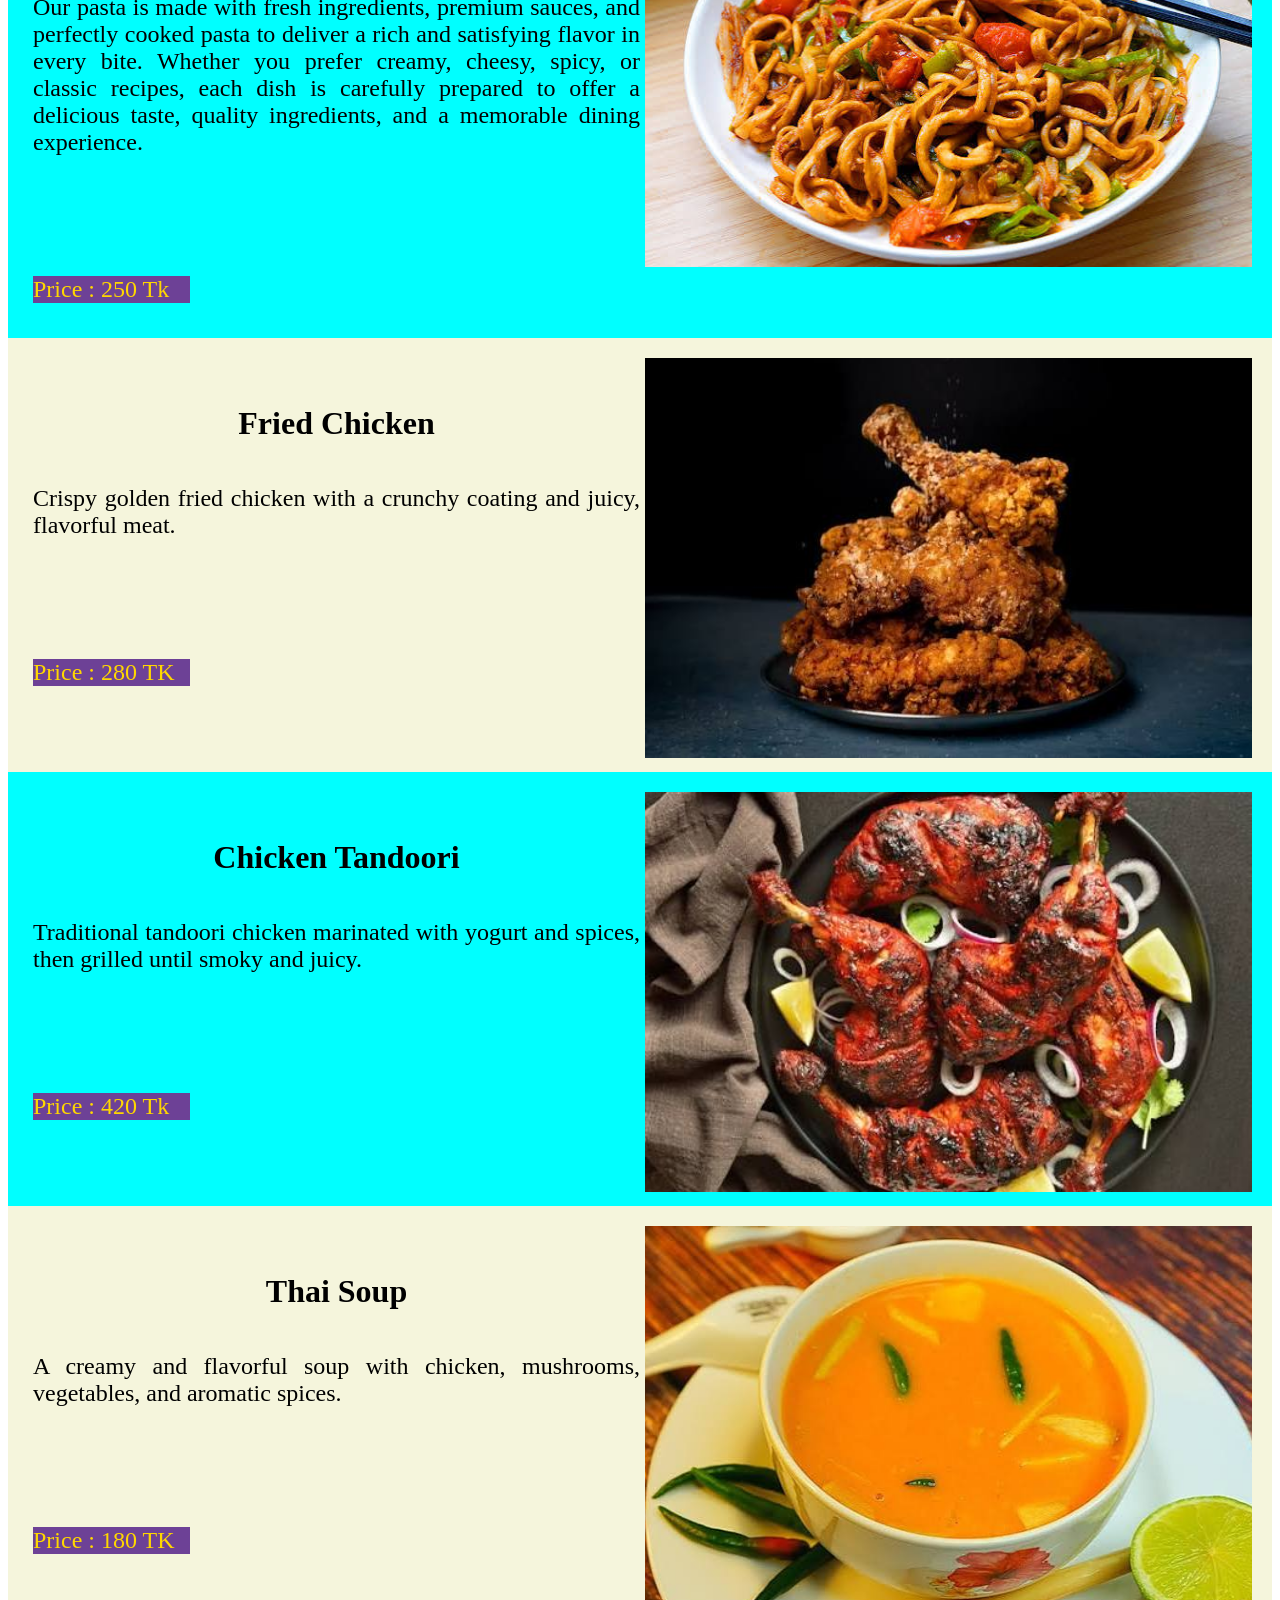
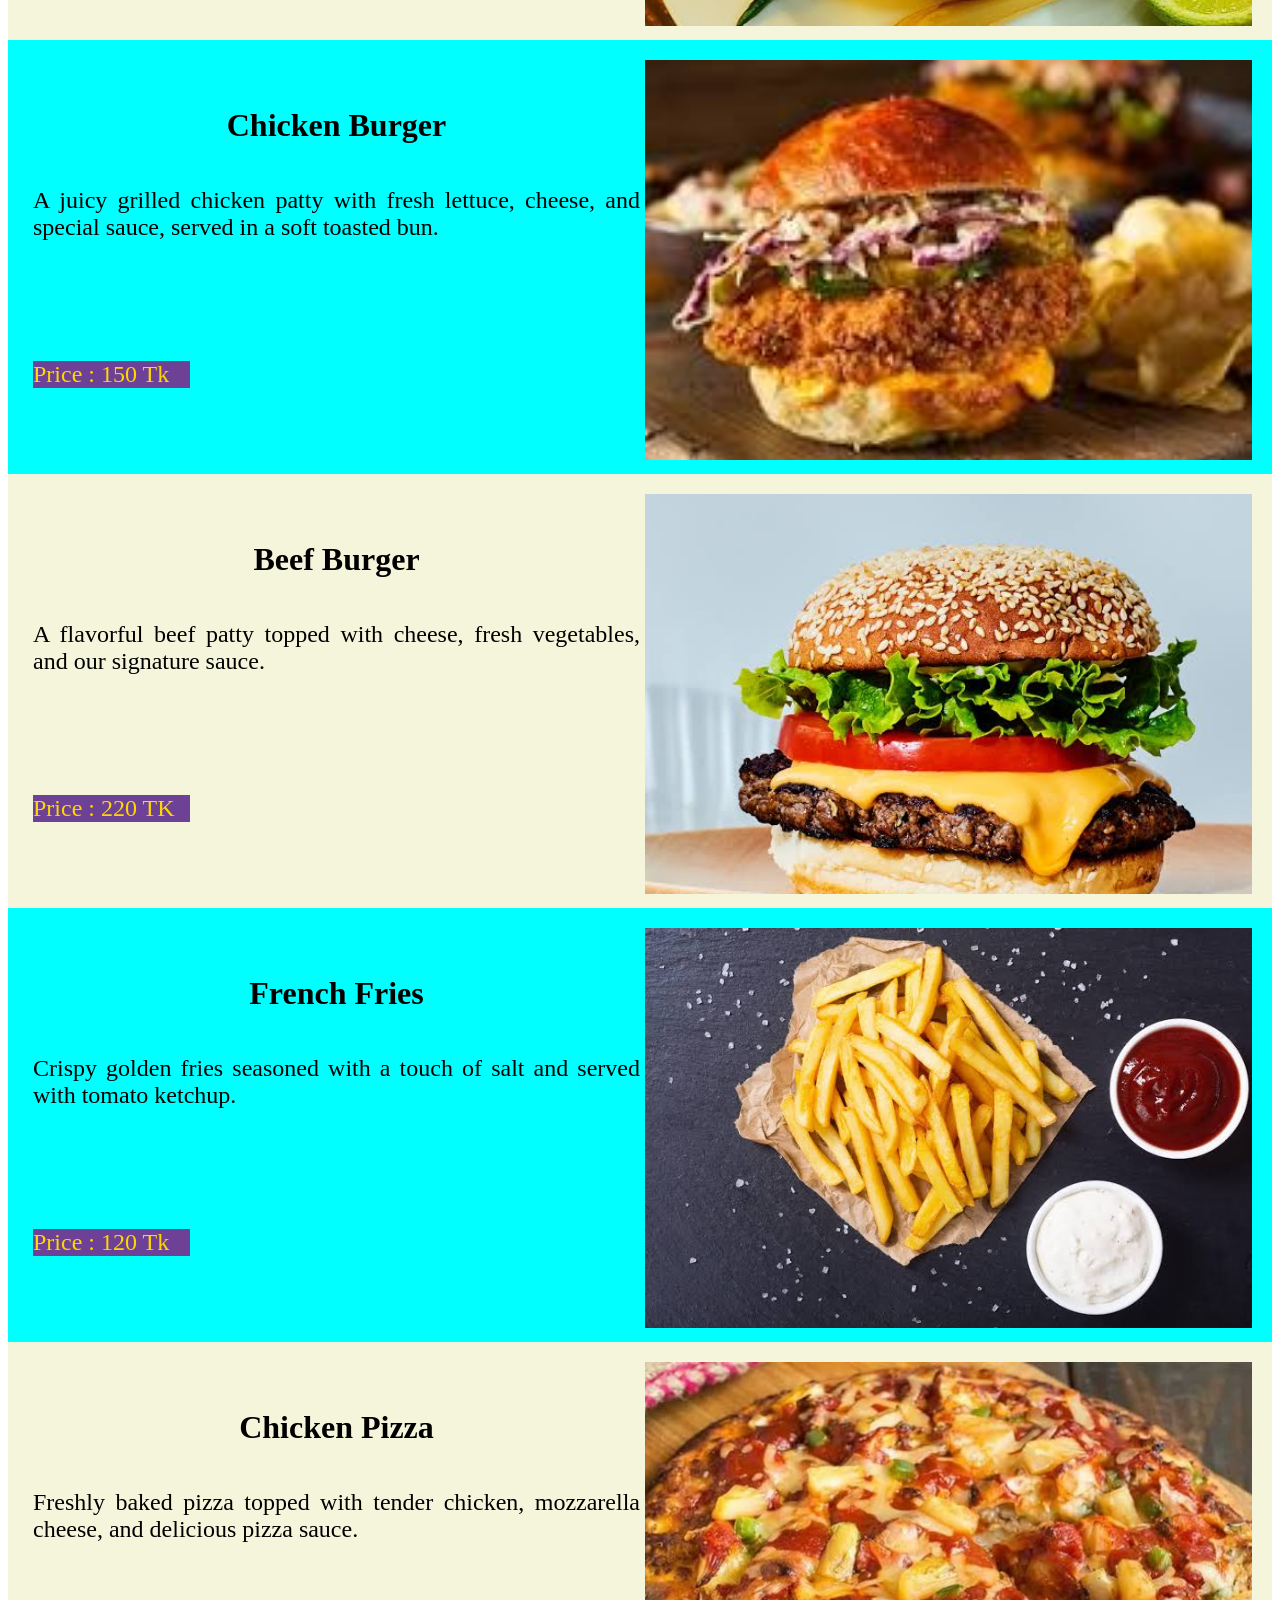
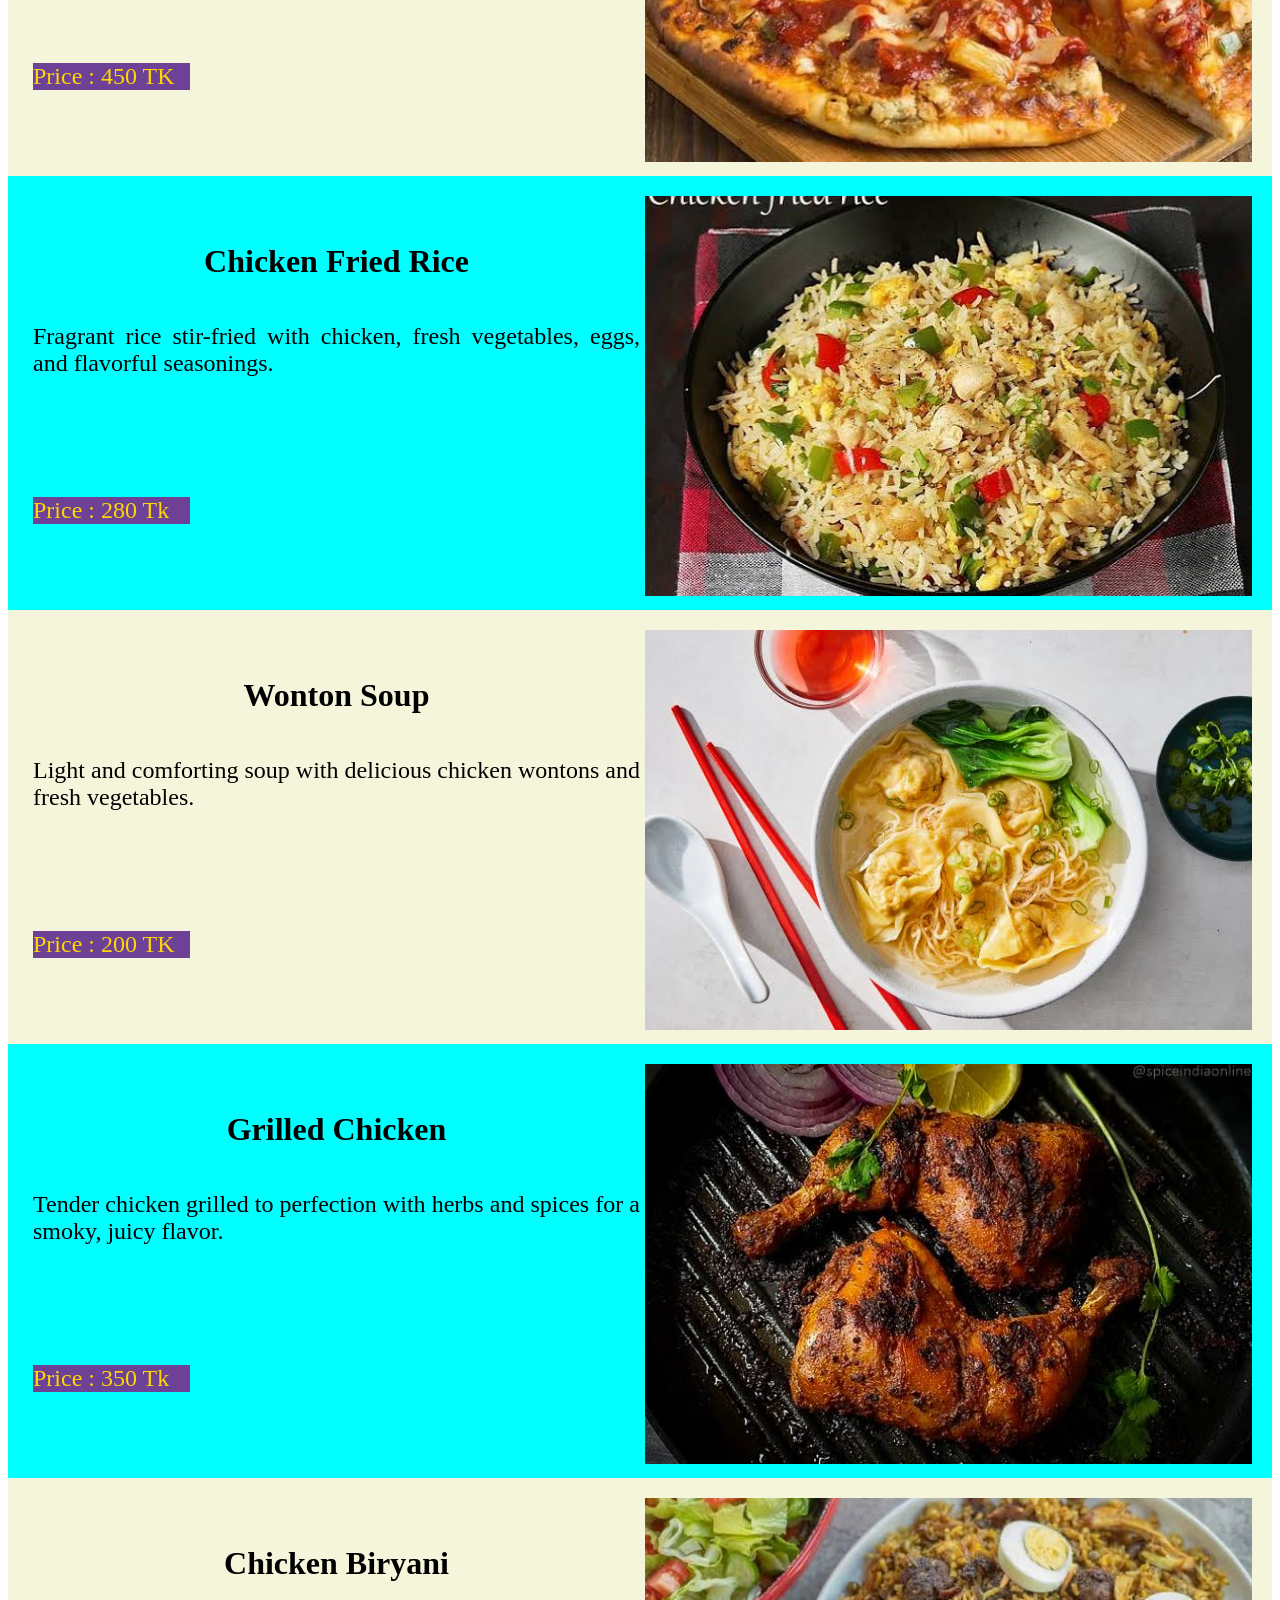
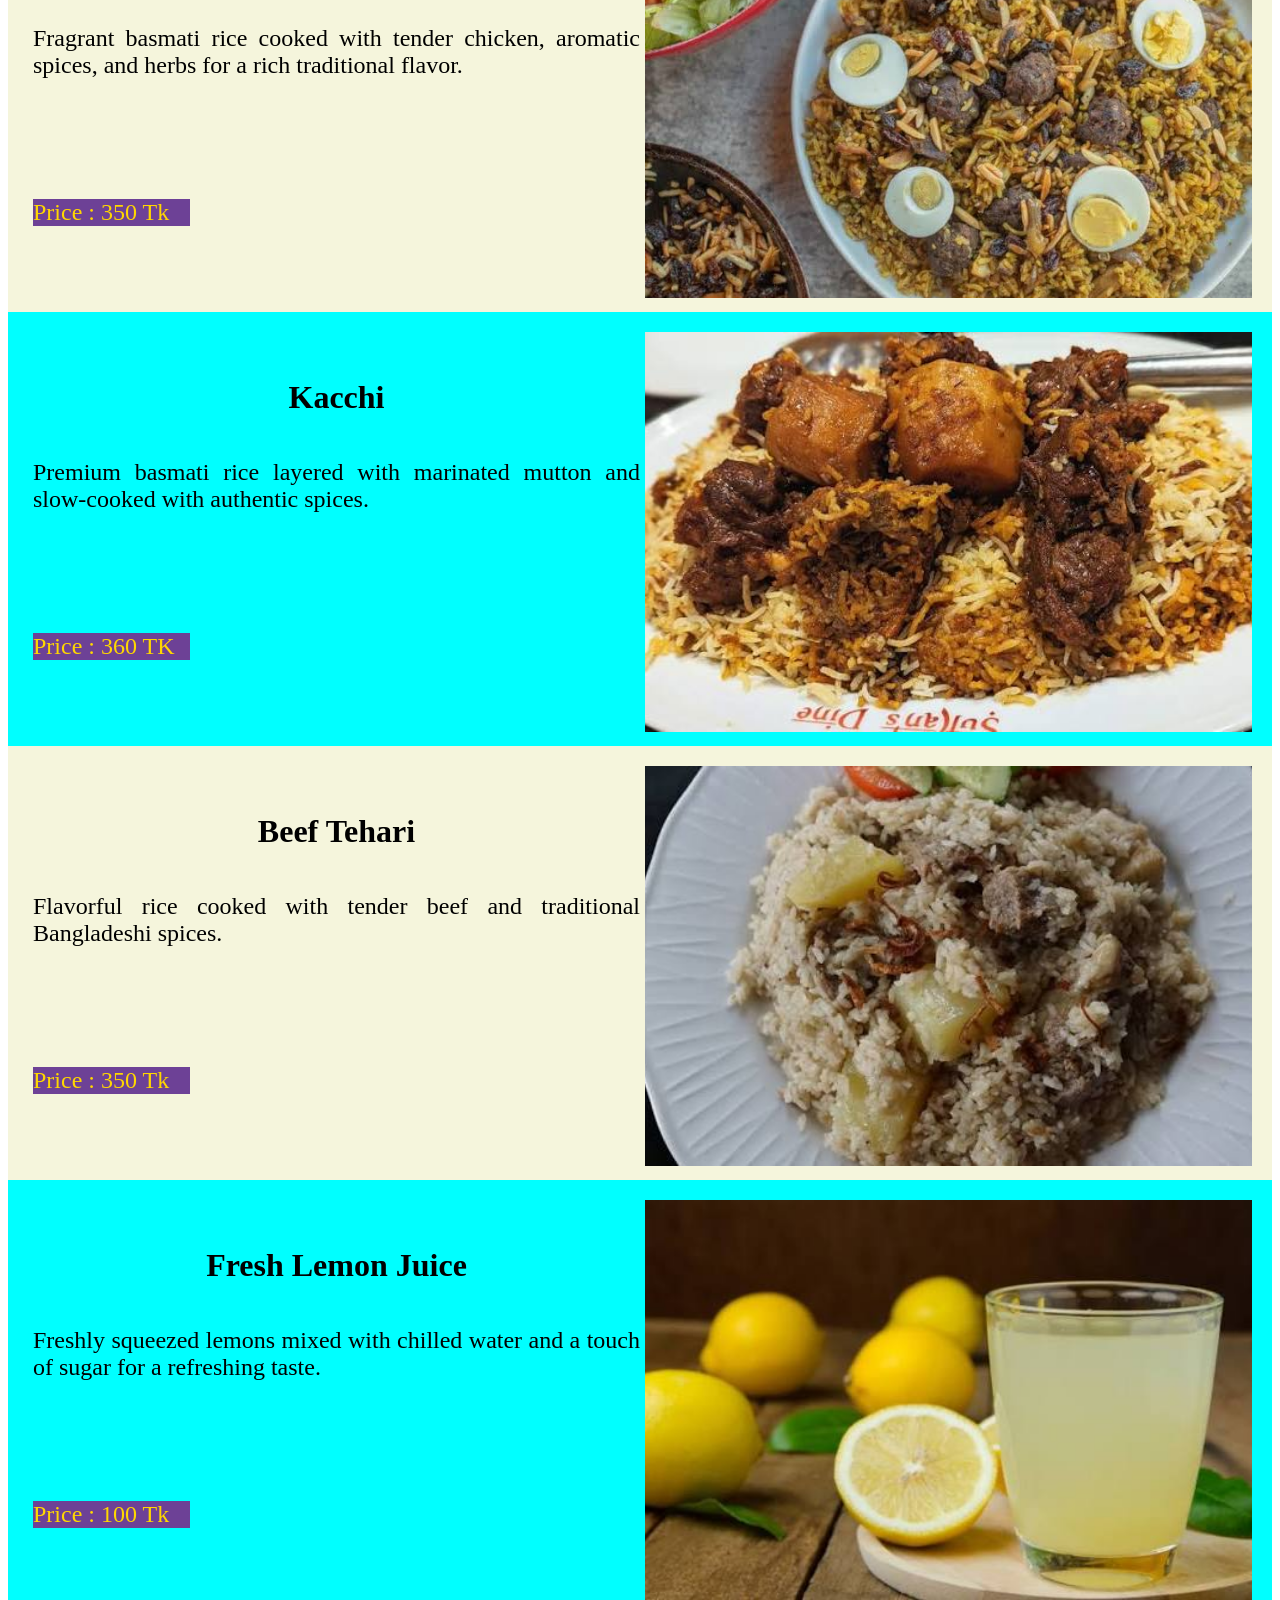
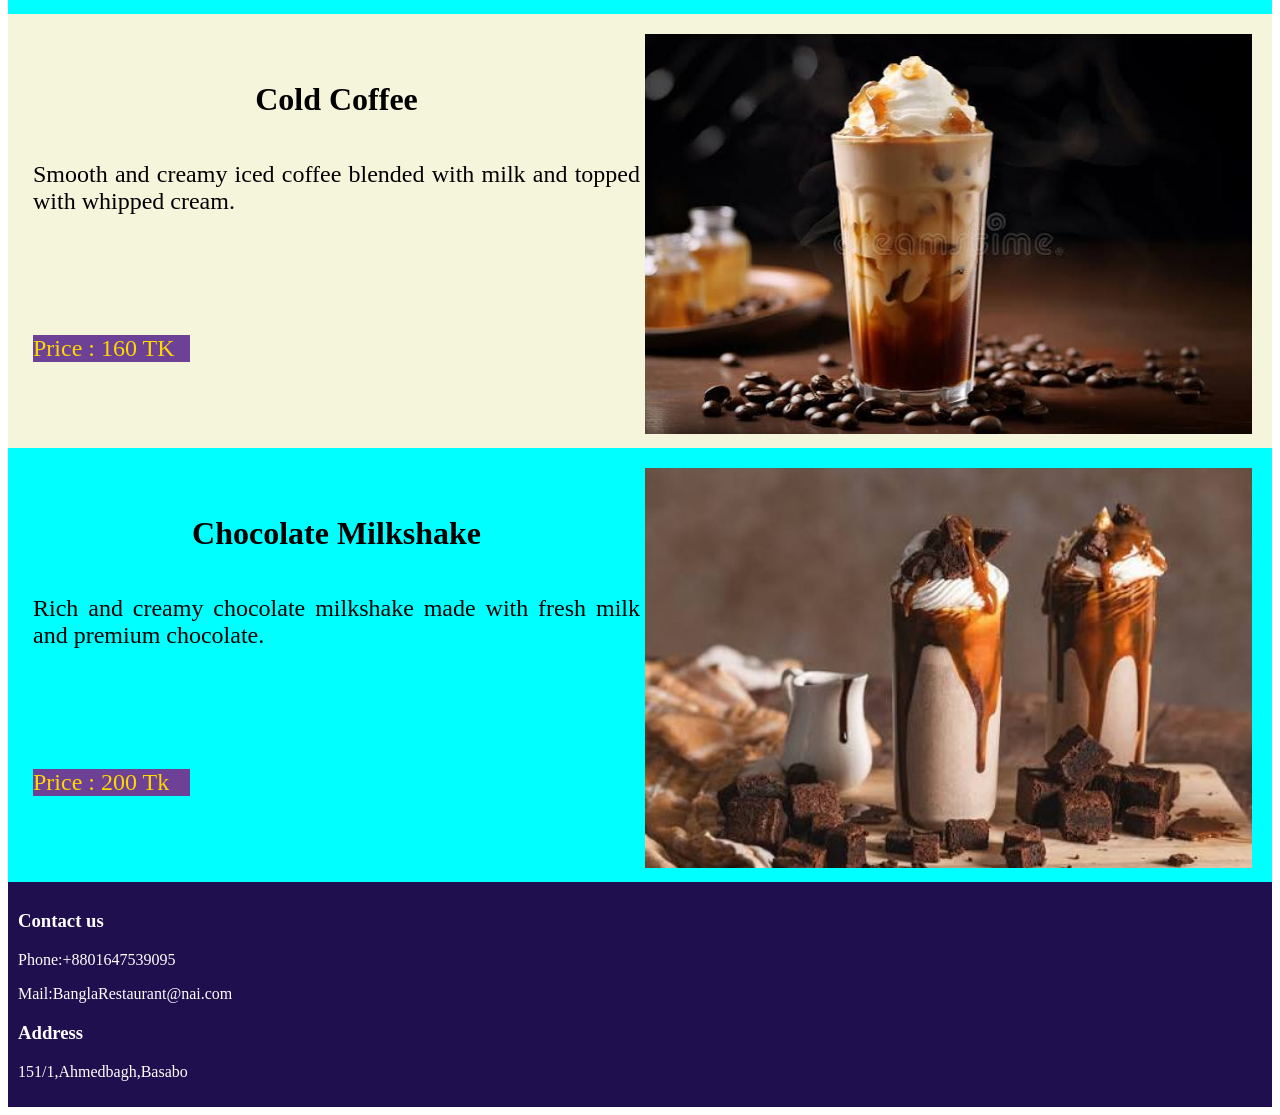
<file: Menu.html>
<!DOCTYPE html>
<html lang="en">
<head>
    <meta charset="UTF-8">
    <meta name="viewport" content="width=device-width, initial-scale=1.0">
    <title>Menu Page</title>
    <link rel="stylesheet" href="style/styles.css">
    <link rel="stylesheet" href="style/nav.css">
    
</head>
<body>
    <nav>
        <div class="logo">
            <a href="index.html"><img src="Media/logo3.png" alt="Logo" width="150px" height="90px"></a>
        </div>
        <ul>
            <li><a href="index.html">Home</a></li>
            <li><a href="Menu.html">Menu</a></li>
            <li><a href="about.html">About us</a></li>
        </ul>
    </nav>
    <header class="menuH">
        <h1 style="text-align: center;">Explore Our Menu</h1>
    </header>
    <main>
        
        <section class="cat">
            <h2>Categories</h2>
            <div class="cate">
                <ul>
                    <!-- <li><form action="fastfood.html" target="_self">
                        <input type="submit" value="Fast">
                    </form></li> -->
                    <li><a href="fastfood.html" class="btn">Fast Food</a></li>
                    <li><a href="chicken.html" class="btn">Chicken Item</a></li>
                    <li><a href="rice.html" class="btn">Rice Dishes</a></li>
                    <li><a href="chinese.html" class="btn">Chinese</a></li>
                    <li><a href="drinks.html" class="btn">Drinks</a></li>
                </ul>
            </div>
        </section>
        <section class="p1">
            <div class="pd1">
                <h4>Pasta</h4>
                <p>Our pasta is made with fresh ingredients, premium sauces, and perfectly cooked pasta to deliver a rich and satisfying flavor in every bite. Whether you prefer creamy, cheesy, spicy, or classic recipes, each dish is carefully prepared to offer a delicious taste, quality ingredients, and a memorable dining experience.
                </p>
                <p class="pp">Price : 250 Tk</p>
            </div>
            <div class="pdi">
                <img src="Media/images.jpg" alt="Pasta" width="30%" height="200px">
            </div>
        </section>
        <section class="b1">
            <div class="pd1">
                <h4>Burger</h4>
                <p>Our pasta is made with fresh ingredients, premium sauces, and perfectly cooked pasta to deliver a rich and satisfying flavor in every bite. Whether you prefer creamy, cheesy, spicy, or classic recipes, each dish is carefully prepared to offer a delicious taste, quality ingredients, and a memorable dining experience.
                </p>
                
                <p class="pp">Price : 250 Tk</p>
            </div>
            <div class="pdi">
                <img src="Media/burger.jpg" alt="Pasta" width="30%" height="200px">
            </div>
        </section>
        <section class="p1">
            <div class="pd1">
                <h4>Noodles</h4>
                <p>Our pasta is made with fresh ingredients, premium sauces, and perfectly cooked pasta to deliver a rich and satisfying flavor in every bite. Whether you prefer creamy, cheesy, spicy, or classic recipes, each dish is carefully prepared to offer a delicious taste, quality ingredients, and a memorable dining experience.
                </p>
                <p class="pp">Price : 250 Tk</p>
            </div>
            <div class="pdi">
                <img src="Media/Noodles.jpg" alt="Pasta" width="30%" height="200px">
            </div>
        </section>
        
        <section class="b1">
            <div class="pd1">
                <h4>Fried Chicken</h4>
                <p>Crispy golden fried chicken with a crunchy coating and juicy, flavorful meat.</p>
                <p class="pp">Price : 280 TK</p>
            </div>
            <div class="pdi">
                <img src="Media/Fried Chicken.jpg" alt="Fried Chicken" width="30%" height="200px">
            </div>
        </section>
        <section class="p1">
            <div class="pd1">
                <h4>Chicken Tandoori</h4>
                <p>Traditional tandoori chicken marinated with yogurt and spices, then grilled until smoky and juicy.</p>
                <p class="pp">Price : 420 Tk</p>
            </div>
            <div class="pdi">
                <img src="Media/Chicken Tandoori.jpg" alt="Chicken Tandoori" width="30%" height="200px">
            </div>
        </section>
        <section class="b1">
            <div class="pd1">
                <h4>Thai Soup</h4>
                <p>
                    A creamy and flavorful soup with chicken, mushrooms, vegetables, and aromatic spices.
                </p>
                <p class="pp">Price : 180 TK</p>
            </div>
            <div class="pdi">
                <img src="Media/Thai Soup.jpg" alt="Thai Soup" width="30%" height="200px">
            </div>
        </section>
        <section class="p1">
            <div class="pd1">
                <h4>Chicken Burger</h4>
                <p>A juicy grilled chicken patty with fresh lettuce, cheese, and special sauce, served in a soft toasted bun.
                </p>
                <p class="pp">Price : 150 Tk</p>
            </div>
            <div class="pdi">
                <img src="Media/ChicBurg.jpg" alt="Chicken Burger" width="30%" height="200px">
            </div>
        </section>
        <section class="b1">
            <div class="pd1">
                <h4>Beef Burger</h4>
                <p>
                    A flavorful beef patty topped with cheese, fresh vegetables, and our signature sauce.
                </p>
                <p class="pp">Price : 220 TK</p>
            </div>
            <div class="pdi">
                <img src="Media/burger.jpg" alt="Beef Burger" width="30%" height="200px">
            </div>
        </section>
        <section class="p1">
            <div class="pd1">
                <h4>French Fries</h4>
                <p>
                    Crispy golden fries seasoned with a touch of salt and served with tomato ketchup.
                </p>
                <p class="pp">Price : 120 Tk</p>
            </div>
            <div class="pdi">
                <img src="Media/French Fries.jpg" alt="French Fries" width="30%" height="200px">
            </div>
        </section>
        <section class="b1">
            <div class="pd1">
                <h4>Chicken Pizza</h4>
                <p>
                    Freshly baked pizza topped with tender chicken, mozzarella cheese, and delicious pizza sauce.
                </p>
                <p class="pp">Price : 450 TK</p>
            </div>
            <div class="pdi">
                <img src="Media/Chicken Pizza.jpg" alt="Chicken Pizza" width="30%" height="200px">
            </div>
        </section><section class="p1">
            <div class="pd1">
                <h4>Chicken Fried Rice</h4>
                <p>Fragrant rice stir-fried with chicken, fresh vegetables, eggs, and flavorful seasonings.</p>
                <p class="pp">Price : 280 Tk</p>
            </div>
            <div class="pdi">
                <img src="Media/Chicken Fried Rice.jpg" alt="Chicken Fried Rice" width="30%" height="200px">
            </div>
        </section>
        <section class="b1">
            <div class="pd1">
                <h4>Wonton Soup</h4>
                <p>
                    Light and comforting soup with delicious chicken wontons and fresh vegetables.
                </p>
                <p class="pp">Price : 200 TK</p>
            </div>
            <div class="pdi">
                <img src="Media/Wonton Soup.jpg" alt="Wonton Soup" width="30%" height="200px">
            </div>
        </section>
        <section class="p1">
            <div class="pd1">
                <h4>Grilled Chicken</h4>
                <p>Tender chicken grilled to perfection with herbs and spices for a smoky, juicy flavor.</p>
                <p class="pp">Price : 350 Tk</p>
            </div>
            <div class="pdi">
                <img src="Media/Grilled Chicken.jpg" alt="Grilled Chicken" width="30%" height="200px">
            </div>
        </section>
        <section class="b1">
            <div class="pd1">
                <h4>Chicken Biryani</h4>
                <p>
                    Fragrant basmati rice cooked with tender chicken, aromatic spices, and herbs for a rich traditional flavor.
                </p>
                <p class="pp">Price : 350 Tk</p>
            </div>
            <div class="pdi">
                <img src="Media/Chicken Biryani.jpg" alt="Chicken Biryani" width="30%" height="200px">
            </div>
        </section>
        <section class="p1">
            <div class="pd1">
                <h4>Kacchi</h4>
                <p>
                    Premium basmati rice layered with marinated mutton and slow-cooked with authentic spices.
                </p>
                <p class="pp">Price : 360 TK</p>
            </div>
            <div class="pdi">
                <img src="Media/Kacchi Biryani.jpg" alt="Kacchi Biryani" width="30%" height="200px">
            </div>
        </section>
        <section class="b1">
            <div class="pd1">
                <h4>Beef Tehari</h4>
                <p>
                    Flavorful rice cooked with tender beef and traditional Bangladeshi spices.
                </p>
                <p class="pp">Price : 350 Tk</p>
            </div>
            <div class="pdi">
                <img src="Media/Beef Tehari.jpg" alt="Beef Tehari" width="30%" height="200px">
            </div>
        </section>
        <section class="p1">
            <div class="pd1">
                <h4>Fresh Lemon Juice</h4>
                <p>
                    Freshly squeezed lemons mixed with chilled water and a touch of sugar for a refreshing taste.
                </p>
                <p class="pp">Price : 100 Tk</p>
            </div>
            <div class="pdi">
                <img src="Media/Fresh Lemon Juice.jpg" alt="Fresh Lemon Juice" width="30%" height="200px">
            </div>
        </section>
        <section class="b1">
            <div class="pd1">
                <h4>Cold Coffee</h4>
                <p>
                    Smooth and creamy iced coffee blended with milk and topped with whipped cream.
                </p>
                <p class="pp">Price : 160 TK</p>
            </div>
            <div class="pdi">
                <img src="Media/Cold Coffee.jpg" alt="Cold Coffee" width="30%" height="200px">
            </div>
        </section>
        <section class="p1">
            <div class="pd1">
                <h4>Chocolate Milkshake</h4>
                <p>
                    Rich and creamy chocolate milkshake made with fresh milk and premium chocolate.
                </p>
                <p class="pp">Price : 200 Tk</p>
            </div>
            <div class="pdi">
                <img src="Media/Chocolate Milkshake.jpg" alt="Chocolate Milkshake" width="30%" height="200px">
            </div>
        </section>
        
    </main>
    <footer>
        <h3>Contact us</h3>
        <p>Phone:+8801647539095</p>
        <p>Mail:BanglaRestaurant@nai.com</p>
        <h3>Address</h3>
        <p>151/1,Ahmedbagh,Basabo</p>
    </footer>
</body>
</html>
</file>
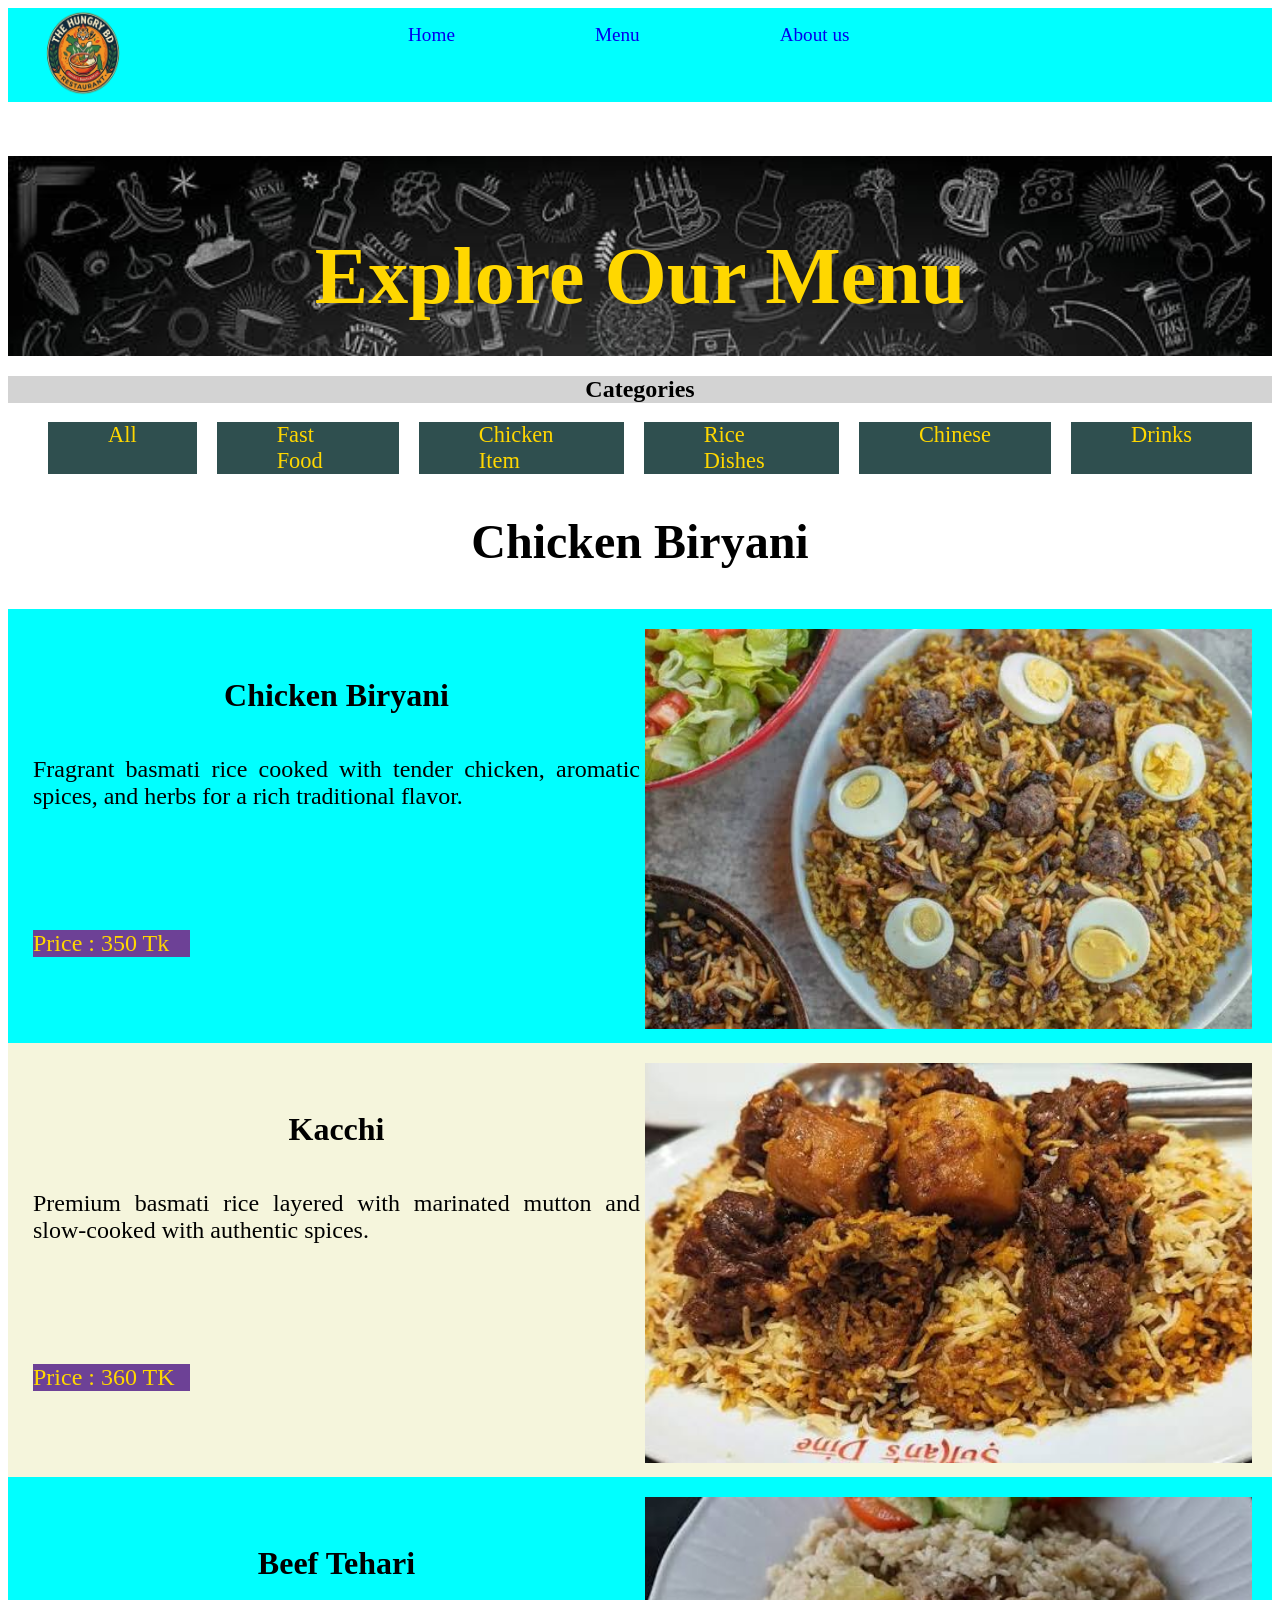
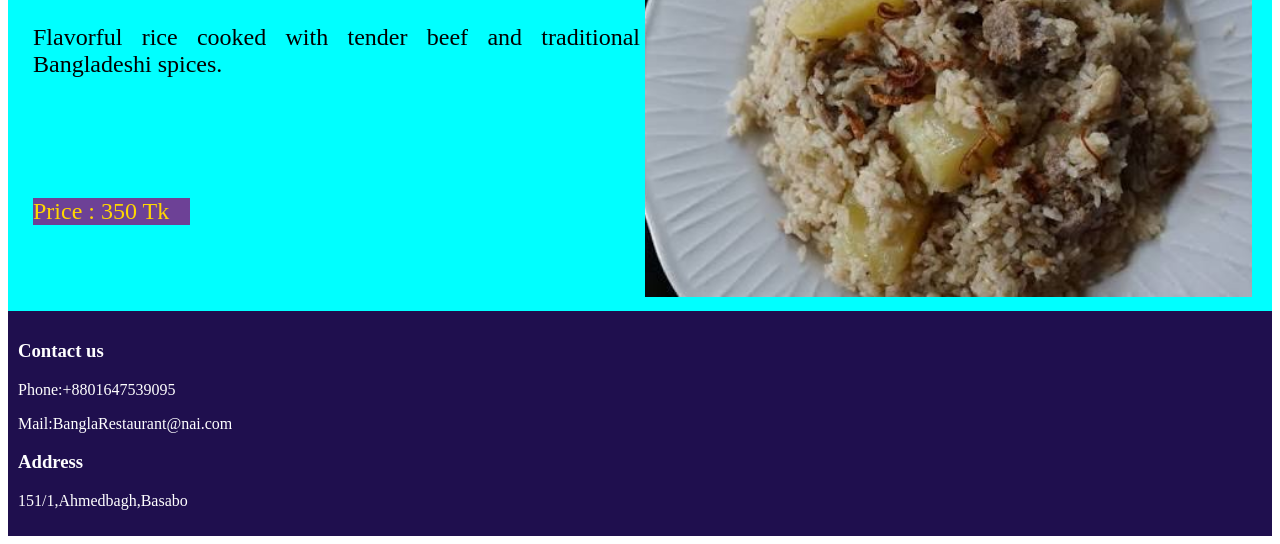
<file: rice.html>
<!DOCTYPE html>
<html lang="en">
<head>
    <meta charset="UTF-8">
    <meta name="viewport" content="width=device-width, initial-scale=1.0">
    <title>Fast Food</title>
    <link rel="stylesheet" href="style/nav.css">
    <link rel="stylesheet" href="style/styles.css">
</head>
<body>
    <nav>
        <div class="logo">
            <a href="index.html"><img src="Media/logo3.png" alt="Logo" width="150px" height="90px"></a>
        </div>
        <ul>
            <li><a href="index.html">Home</a></li>
            <li><a href="Menu.html">Menu</a></li>
            <li><a href="about.html">About us</a></li>
        </ul>
    </nav>
    <header class="menuH">
        <h1 style="text-align: center;">Explore Our Menu</h1>
    </header>
    <main>
        <section class="cat">
            <h2>Categories</h2>
            <div class="cate">
                <ul>
                    <!-- <li><form action="fastfood.html" target="_self">
                        <input type="button" value="Fast">
                    </form></li> -->
                    <li><a href="Menu.html" class="btn">All</a></li>
                    <li><a href="fastfood.html" class="btn">Fast Food</a></li>
                    <li><a href="chicken.html" class="btn">Chicken Item</a></li>
                    <li><a href="rice.html" class="btn">Rice Dishes</a></li>
                    <li><a href="chinese.html" class="btn">Chinese</a></li>
                    <li><a href="drinks.html" class="btn">Drinks</a></li>
                </ul>
            </div>
        </section>
        <section>
            <h2 class="ff">Chicken Biryani</h2>
        </section>
        <section class="p1">
            <div class="pd1">
                <h4>Chicken Biryani</h4>
                <p>
                    Fragrant basmati rice cooked with tender chicken, aromatic spices, and herbs for a rich traditional flavor.
                </p>
                <p class="pp">Price : 350 Tk</p>
            </div>
            <div class="pdi">
                <img src="Media/Chicken Biryani.jpg" alt="Chicken Biryani" width="30%" height="200px">
            </div>
        </section>
        <section class="b1">
            <div class="pd1">
                <h4>Kacchi</h4>
                <p>
                    Premium basmati rice layered with marinated mutton and slow-cooked with authentic spices.
                </p>
                <p class="pp">Price : 360 TK</p>
            </div>
            <div class="pdi">
                <img src="Media/Kacchi Biryani.jpg" alt="Kacchi Biryani" width="30%" height="200px">
            </div>
        </section>
        <section class="p1">
            <div class="pd1">
                <h4>Beef Tehari</h4>
                <p>
                    Flavorful rice cooked with tender beef and traditional Bangladeshi spices.
                </p>
                <p class="pp">Price : 350 Tk</p>
            </div>
            <div class="pdi">
                <img src="Media/Beef Tehari.jpg" alt="Beef Tehari" width="30%" height="200px">
            </div>
        </section>
    </main>
    <footer>
        <h3>Contact us</h3>
        <p>Phone:+8801647539095</p>
        <p>Mail:BanglaRestaurant@nai.com</p>
        <h3>Address</h3>
        <p>151/1,Ahmedbagh,Basabo</p>
    </footer>
    
</body>
</html>
</file>
<file: style/styles.css>
#header{
    background-color: cornflowerblue;
    background-image: url(../Media/images.jpg);
    background-repeat: no-repeat;
    background-size: cover;
    height: 500px;
}
#header h1{
    color: gold;
}
#header h3{
    color: rgb(140, 191, 63);
}
.menuH{
    color: gold;
    background-color: cornflowerblue;
    background-image: url(../Media/menubg2.jpg);
    background-repeat: no-repeat;
    background-size: cover;
    height: 200px;
}
.menuH h1{
    font-size: 5rem;
    padding: 75px;
}
#header h1{
    text-align: center;
    font-size: 3rem;
}
#header h3{
    text-align: center;
    font-size: 2rem;
}
#bestfood{
    background-color: rgb(216, 246, 236);
}
.about{
    background-color: rgb(216, 246, 236);
    font-size: 1.3rem;
}
.about h1{
    text-align: center;
}
.center{
    text-align: center;
}
.p1 {
    display: flex;
    background-color: aqua;
    padding: 20px 20px 10px 20px;

}
.b1{
    display: flex;
    background-color: beige;
    padding: 20px 20px 10px 20px;
}
.p1 p{
    font-size: 1.5rem;
    text-align: justify;
}

.b1 p{
    font-size: 1.5rem;
    text-align: justify;
}
.pd1 h4{
    text-align: center;
    font-size: 2rem;
}
.pd1{
    flex: 1;
    padding: 5px;
}
.pdi{
    flex: 1;
}
.pdi img{
    width: 100%;
    height: 400px;
    object-fit:cover;
}

.cate ul{
    display: flex;
    list-style: none;
}

.cate ul li{
    color: gold;
    background-color: darkslategrey;
    margin-right: 20px;
    padding: 0px 60px;
    text-decoration: none;
}
.cate ul li:hover{
    background-color: rgb(46, 41, 41);
}

.cat h2{
    text-align: center;
    background-color: lightgray;
}

.cate ul li a{
    font-size: 1.4rem;
    text-decoration: none;
    color: gold;
}

.pp{
    text-align: end;
    color: gold;
    background-color: rgb(109, 65, 150);
    margin: 120px 450px 20px 0px;
    padding: 1000x;
}

.ff{
    text-align: center;
    font-size: 3rem;
}
footer{
    color: white;
    background-color: rgb(31, 15, 78);
    padding: 10px;
}
</file>
<file: style/nav.css>
nav{
    background-color: aqua;
    display: flex;
}
nav logo{
    flex: 1;
}
nav ul{
    flex: 6;
}
nav ul{
    display: flex;
    list-style: none;
    padding: 0px 205px;
}
nav ul li{
    margin-right: 50px;
    padding: 0px 45px;
}
/* nav  ul li:hover{
    background-color: lightgray;
} */
nav ul li a{
    text-decoration: none;
    font-size: larger;
}
</file>
